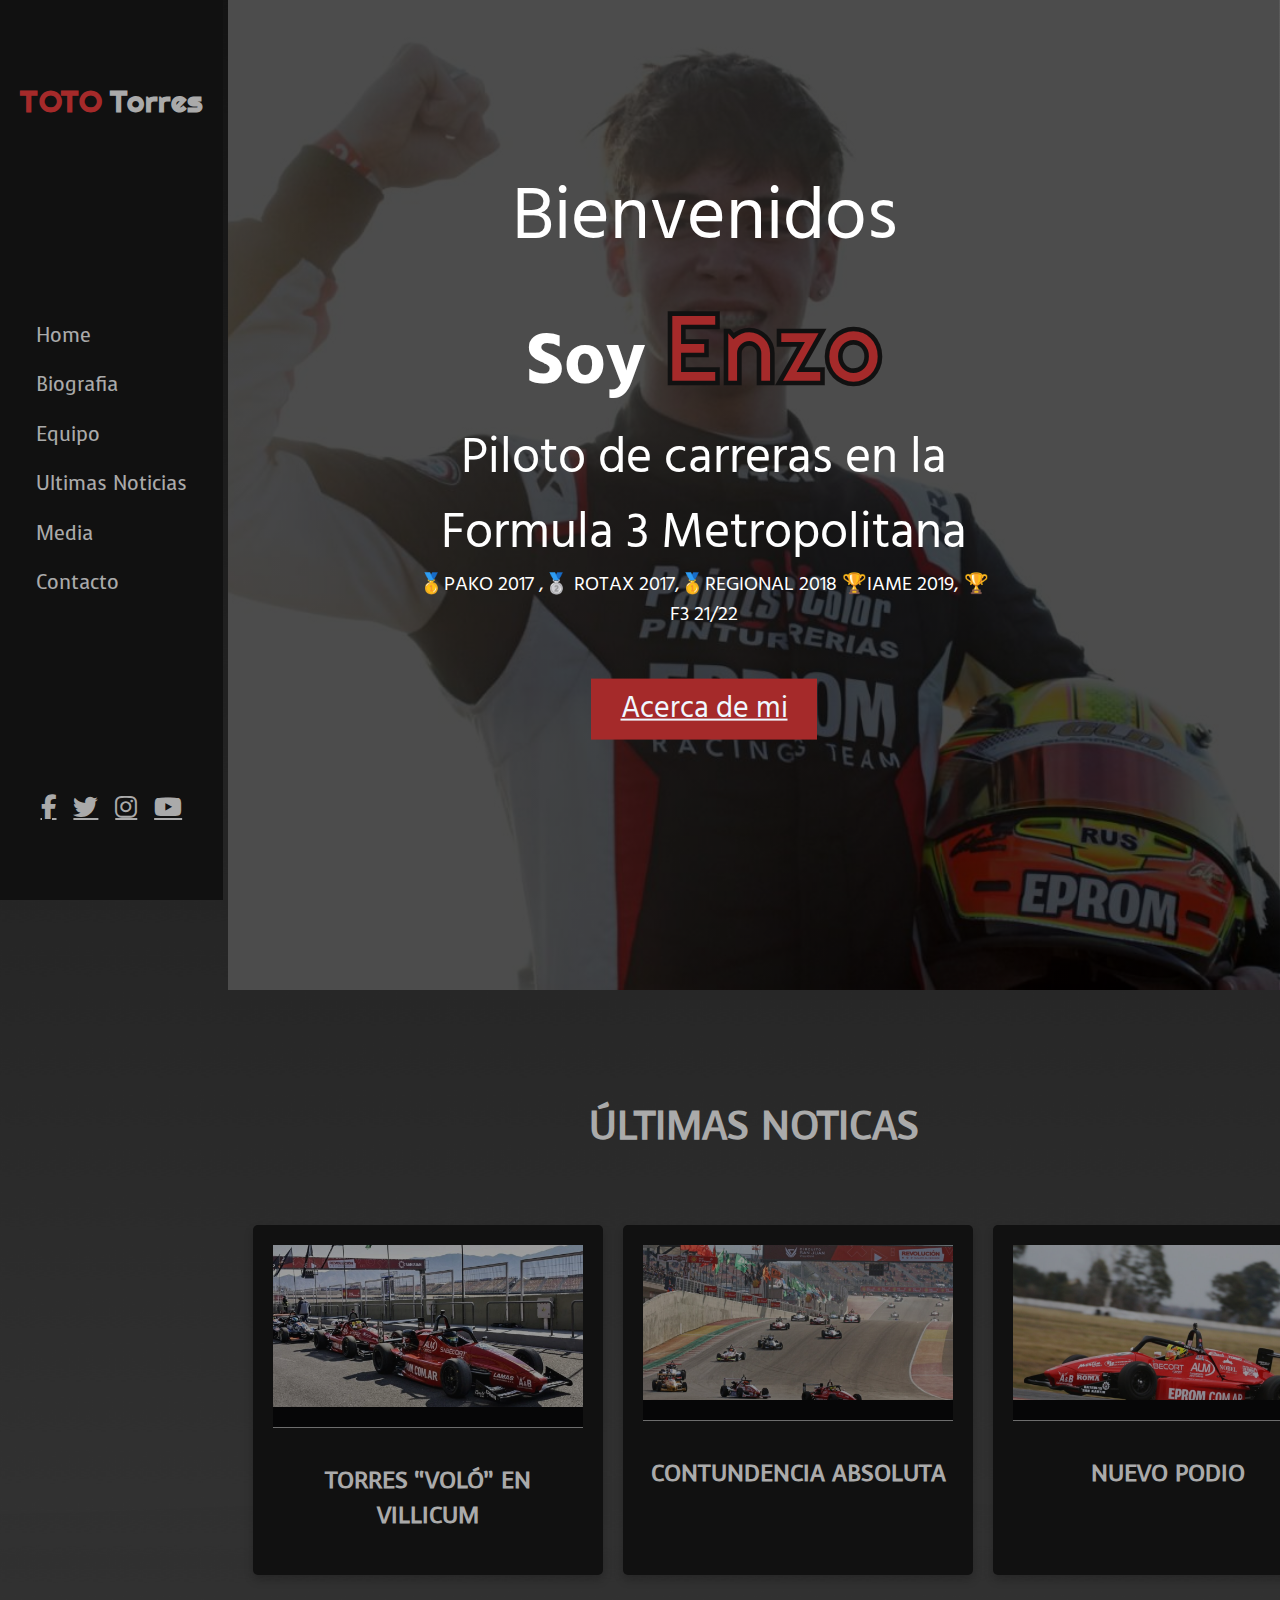
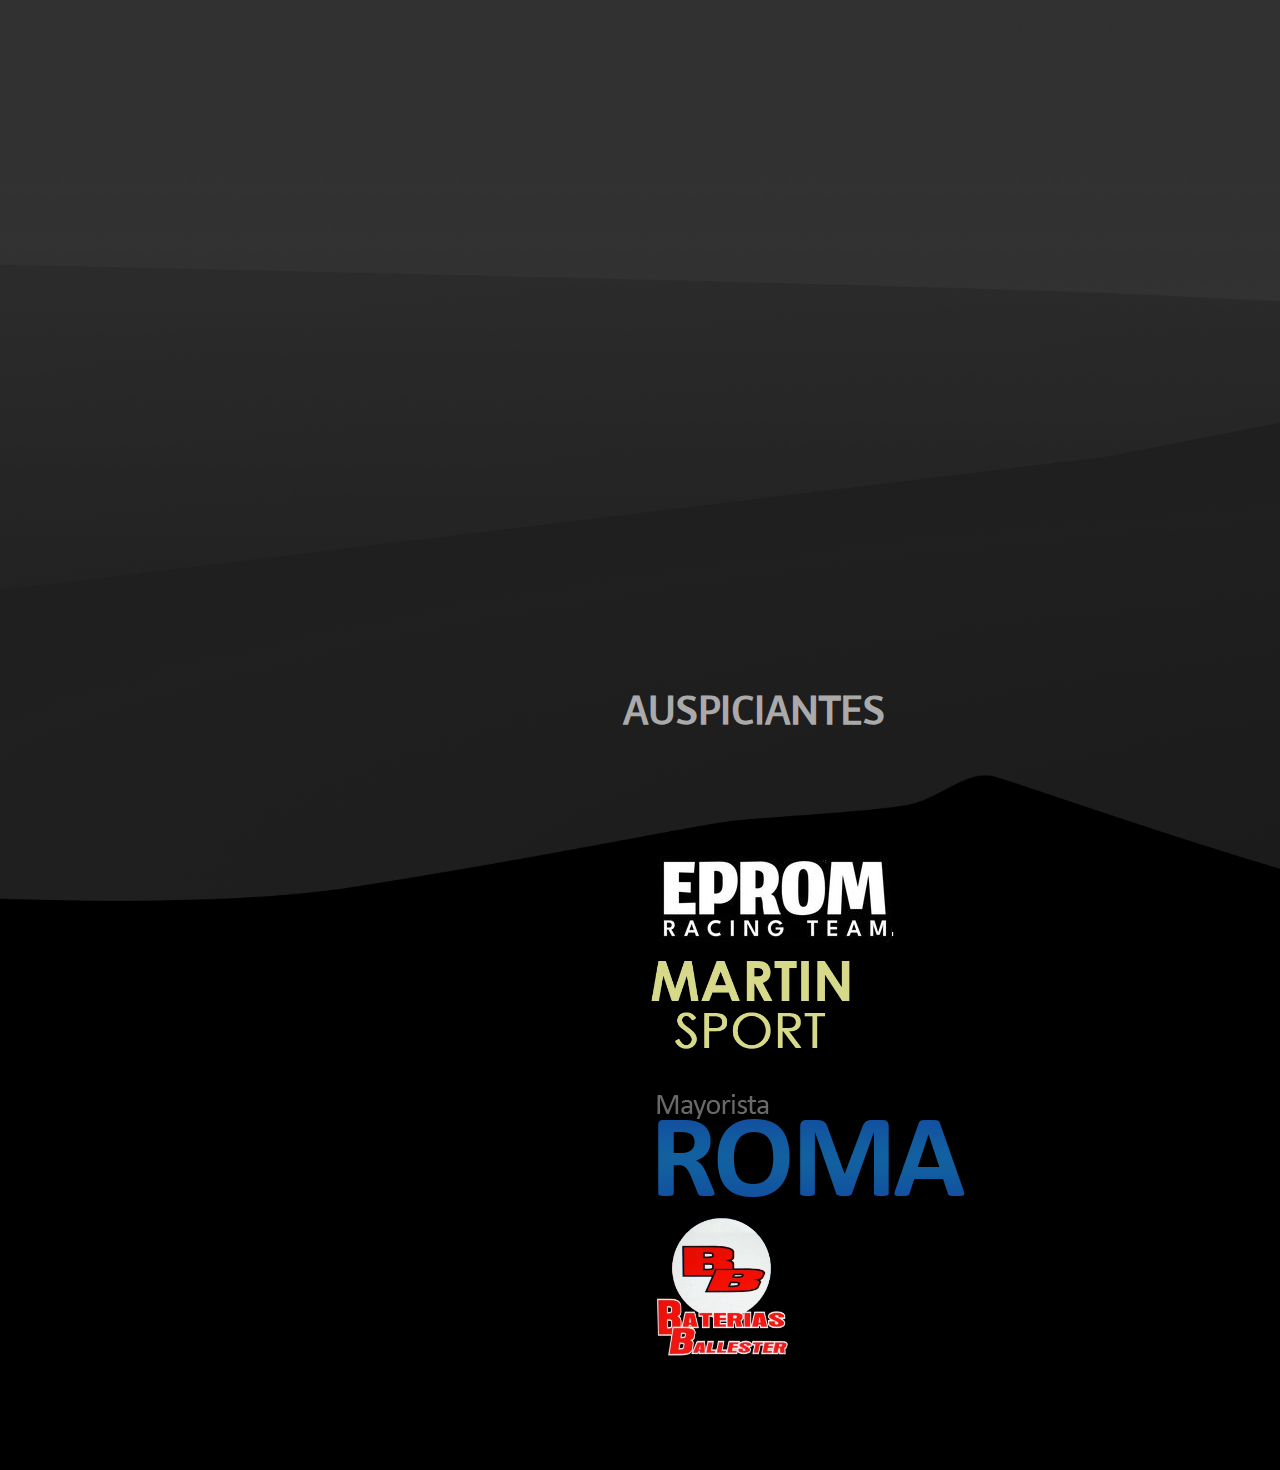
<file: index.html>
<!DOCTYPE html>
<html lang="en">
<head>
    <meta charset="UTF-8">
    <meta http-equiv="X-UA-Compatible" content="IE=edge">
    <meta name="viewport" content="width=device-width, initial-scale=1.0">
    <title>Enzo Tores</title>
    <link href="https://cdn.jsdelivr.net/npm/bootstrap@5.2.0/dist/css/bootstrap.min.css" rel="stylesheet" integrity="sha384-gH2yIJqKdNHPEq0n4Mqa/HGKIhSkIHeL5AyhkYV8i59U5AR6csBvApHHNl/vI1Bx" crossorigin="anonymous">
    <link rel="stylesheet" href="style.css">
    
    <link rel="preconnect" href="https://fonts.googleapis.com">
    <link rel="preconnect" href="https://fonts.gstatic.com" crossorigin>
    <link href="https://fonts.googleapis.com/css2?family=Hind+Madurai:wght@300&family=Righteous&family=Voces&display=swap" rel="stylesheet">
   
    <link rel="stylesheet" href="https://cdnjs.cloudflare.com/ajax/libs/font-awesome/6.1.1/css/all.min.css"> 

    

    
</head>
<body>
    
    <div id="menu-bars" class="fa fa-bars"></div>
    
    <header>
        <a href="index.html" class="logo"> <span>TOTO</span> Torres</a>

        <nav class="navbarx">
            <a href="index.html" >Home</a>
            <a href="Pages/Biografia.html">Biografia</a>
            <a href="Pages/Equipo.html">Equipo</a>
            <a href="Pages/Fromula3.html">Ultimas Noticias</a>
            <a href="Pages/Media.html">Media</a>
            <a href="Pages/Contacto.html">Contacto</a>
        </nav>

        <div class="follow">
            <a href= "https://www.facebook.com/profile.php?id=100010401676459"  target="_blank" class="fab fa-facebook-f facebook"></a>
            <a href="#" class="fab fa-twitter twitter"></a>
            <a href="https://www.instagram.com/_enzo_torres_/?hl=es" target="_blank" class="fab fa-instagram instagram"></a>
            <a href="https://www.youtube.com/watch?v=Rd0xvvZOiFw" target="_blank" class="fab fa-youtube youtube"></a>
        </div>

    </header>

    <section class="home" id="home">
        <div class="content">
            <span class="hola"> Bienvenidos </span>
            <h3 class="mellamo">Soy <span class="enzo"> Enzo </span></h3>
            <p class="info">Piloto de carreras en la Formula 3 Metropolitana</p>
            <p class="text">🥇PAKO 2017 ,🥈 ROTAX 2017,🥇REGIONAL 2018 🏆IAME 2019, 🏆F3 21/22</p>
            <a href="Pages/Biografia.html" class="btn">Acerca de mi</a>
        </div>

        <!--<div class="image">
           <img src="media/Picture1 sin fondo.png" alt="">
            
        </div>-->
    </section>


    <!--Seccion Informacion General-->
    <section>
        <div class="contenedor">
            <h1 class="ultimasNoticias">ÚLTIMAS NOTICAS</h1>

            <div class="box-contenedor">

                <div class="box">
                    <div class="card">
                        <a href="Pages/Fromula3.html" class="card-a">
                            <img src="Pages/media/Equipo/equipo1.jpg" alt="">
                        </a>
                        
                    </div>
                    <div class="card-contenido">
                        <h3>TORRES “VOLÓ” EN VILLICUM</h3>
                    </div>

                </div>

                <div class="box">
                    <div class="card">
                        <a href="Pages/Fromula3.html" class="card-a">
                            <img src="Pages/media/Formula3/formula3_2.jpeg" alt="">
                        </a>
                        
                    </div>
                    <div class="card-contenido">
                        <h3>CONTUNDENCIA ABSOLUTA</h3>
                    </div>

                </div>

                <div class="box">
                    <div class="card">
                        <a href="Pages/Fromula3.html" class="card-a">
                            <img src="Pages/media/Formula3/formula3_3.jpeg" alt="">
                        </a>
                        
                    </div>
                    <div class="card-contenido">
                        <h3>NUEVO PODIO</h3>
                    </div>

                </div>


            </div>

            
         


        </div>
    </section>

    <div class="row">
        <div class="col-12">
          <div class="container video-eprom">
            <div class="bg-gray p-5 centrar">
              
            </div>
          </div>
          
        </div>
      </div>
 

    
   
    <div class="row">
        <div class="col-12">
          <div class="container video-eprom">
            <div class="bg-gray p-5 centrar">
                <iframe width="900" height="500" src="https://www.youtube.com/embed/p1rf7ViAe4w" title="YouTube video player" frameborder="0" allow="accelerometer; autoplay; clipboard-write; encrypted-media; gyroscope; picture-in-picture" allowfullscreen></iframe>
            </div>
          </div>
          
        </div>
      </div>
      
      

    <div class="contenedor2">
        <h1 class="auspiciantes">AUSPICIANTES</h1>

           </div>

    <section>

        <div class="container-fluid">
            <div id="carouselExampleSlidesOnly" class="carousel slide" data-bs-ride="carousel" data-bs-interval="3500" data-bs-pause="hover" >
            
                <div class="carousel-inner">
                  <div class="carousel-item active">
                    <img src="media/SPONSORS/eprom1.png" class="d-block w-100"  alt="...">
                  </div>
                  <div class="carousel-item">
                    <img src="media/SPONSORS/martinsport1.png" class="d-block w-100" width="200px" alt="...">
                  </div>
                  <div class="carousel-item">
                    <img src="media/SPONSORS/roma.png" class="d-block w-100"  widt="200px" alt="..." >
                  </div>
                  <div class="carousel-item">
                    <img src="media/SPONSORS/bateriasballester.webp" class="d-block"   width="70%  alt="..." >
                  </div>
                </div>
              </div>
        </div>
        
    </section>



 <script src="https://cdn.jsdelivr.net/npm/bootstrap@5.2.0/dist/js/bootstrap.bundle.min.js" integrity="sha384-A3rJD856KowSb7dwlZdYEkO39Gagi7vIsF0jrRAoQmDKKtQBHUuLZ9AsSv4jD4Xa" crossorigin="anonymous"></script>
 <script src="script.js"></script>
 

</body>
</html>

<!--prueba para Git-->
</file>
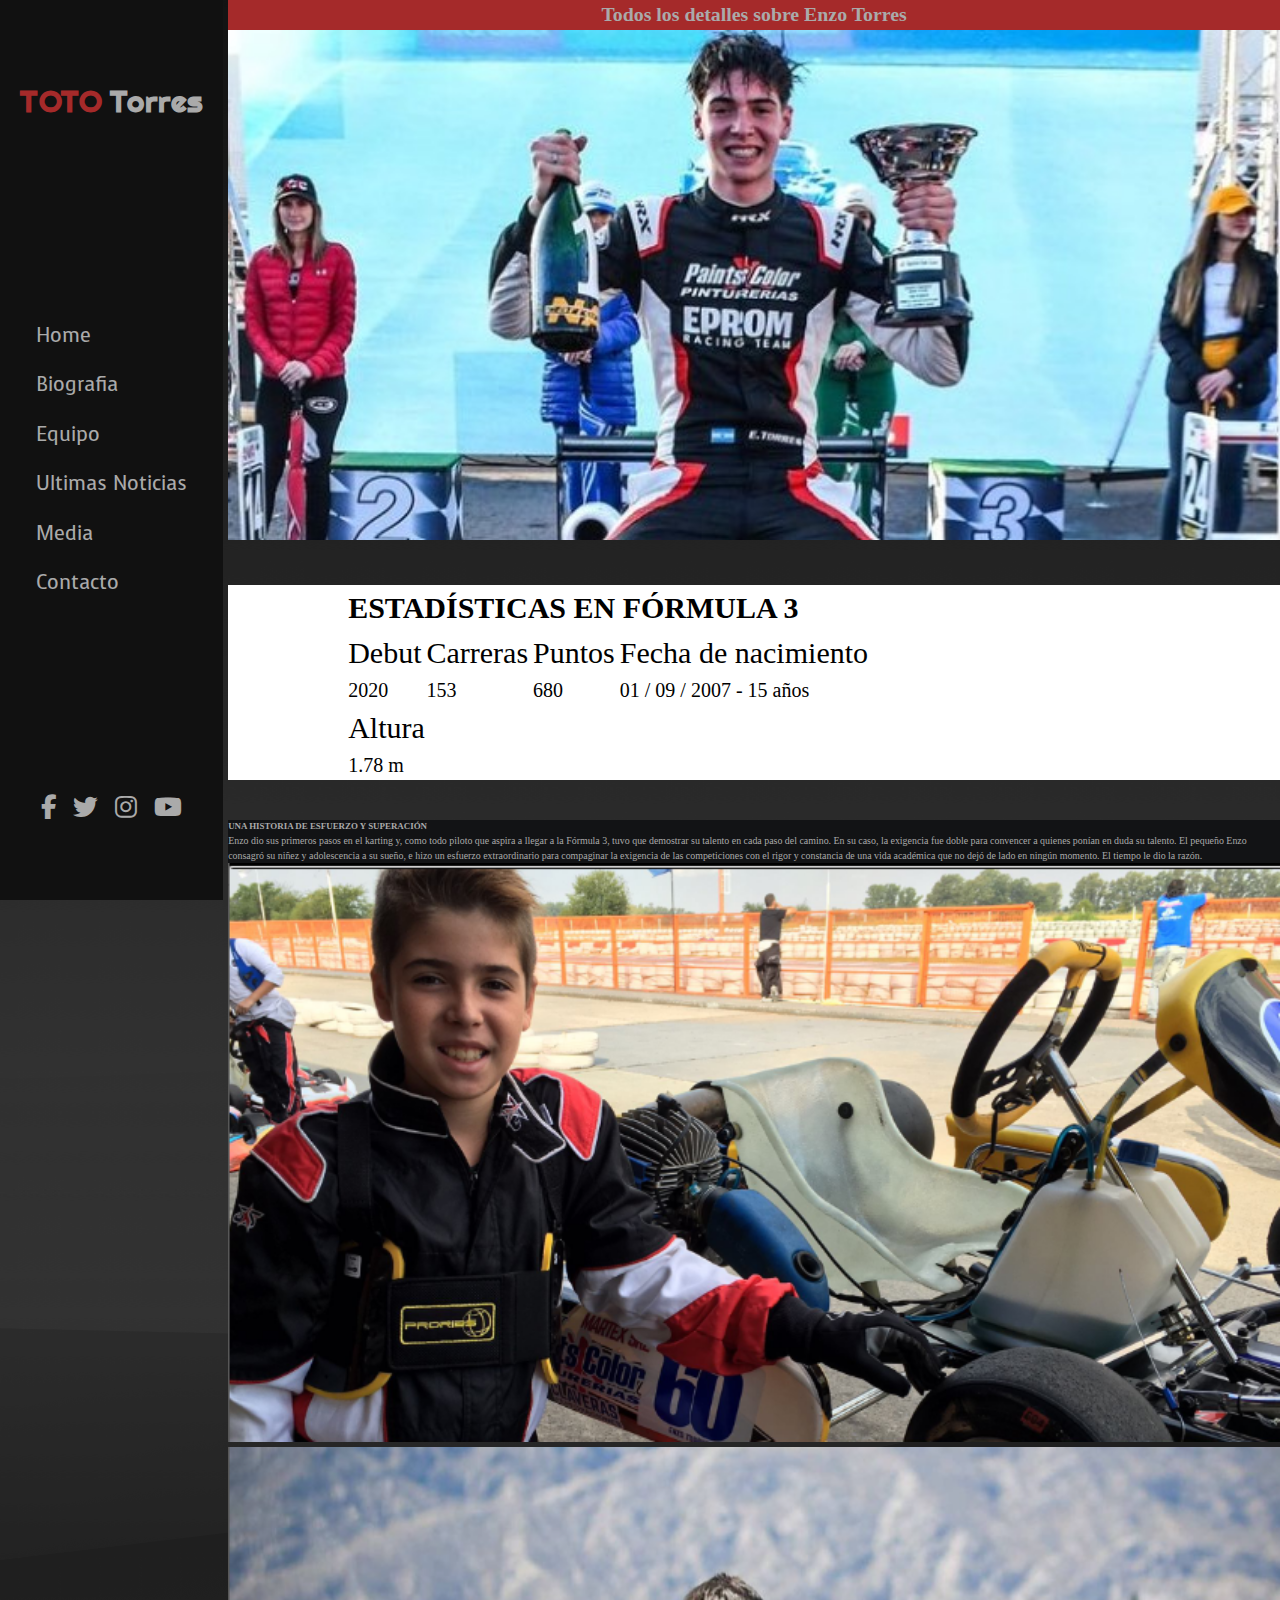
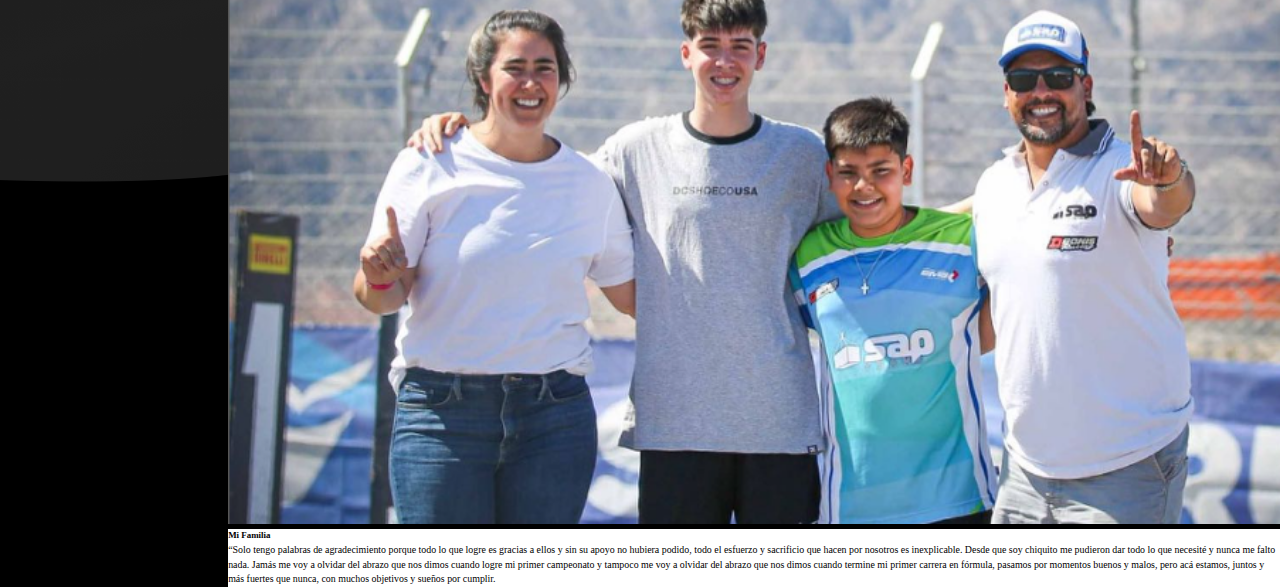
<file: Pages/Biografia.html>
<!DOCTYPE html>
<html lang="en">
<head>
    <meta charset="UTF-8">
    <meta http-equiv="X-UA-Compatible" content="IE=edge">
    <meta name="viewport" content="width=device-width, initial-scale=1.0">
    <title>Biografia</title>
    <link href="https://cdn.jsdelivr.net/npm/bootstrap@5.2.0/dist/css/bootstrap.min.css" rel="stylesheet" integrity="sha384-gH2yIJqKdNHPEq0n4Mqa/HGKIhSkIHeL5AyhkYV8i59U5AR6csBvApHHNl/vI1Bx" crossorigin="anonymous">
    <link rel="stylesheet" href="./style2.css">
    
    <link rel="preconnect" href="https://fonts.googleapis.com">
    <link rel="preconnect" href="https://fonts.gstatic.com" crossorigin>
    <link href="https://fonts.googleapis.com/css2?family=Hind+Madurai:wght@300&family=Righteous&family=Voces&display=swap" rel="stylesheet">

    <link rel="stylesheet" href="https://cdnjs.cloudflare.com/ajax/libs/font-awesome/6.1.1/css/all.min.css"> 
    <!--ver manera de cambiar los iconos de las redes sociales-->
</head>
<body>
    <div id="menu-bars" class="fa fa-bars"></div>
    
    <header>
        <a href="../index.html" class="logo"> <span>TOTO</span> Torres</a>

        <nav class="navbarx">
            <a href="../index.html">Home</a>
            <a href="Biografia.html">Biografia</a>
            <a href="Equipo.html">Equipo</a>
            <a href="Fromula3.html">Ultimas Noticias</a>
            <a href="Media.html">Media</a>
            <a href="Contacto.html">Contacto</a>
        </nav>

        <div class="follow">
            <a href= "https://www.facebook.com/profile.php?id=100010401676459"  target="_blank" class="fab fa-facebook-f facebook"></a>
            <a href="#" class="fab fa-twitter twitter"></a>
            <a href="https://www.instagram.com/_enzo_torres_/?hl=es" target="_blank" class="fab fa-instagram instagram"></a>
            <a href="https://www.youtube.com/watch?v=Rd0xvvZOiFw" target="_blank" class="fab fa-youtube youtube"></a>
        </div>

    </header>

   

    <div class="container galeriaFotos mb-5">
        <h1 class="h1-galeria">Todos los detalles sobre Enzo Torres</h1> 
    </div>



    <div class="container mb-5 mt-5">
        <div class="row">
  
          <div class="col-md-6 pr-0 foto_bio" ><img clas="img-fluid" src="./media/FotosBio/Trofeo3.jpg" width="100%" alt=""></div>
          <div class="col-md-6 pl-0">
            <div class="bg-white h-100 p-4 black">
                <div class="bio-item">
                    <div class="detalles-contenedor">
    
                        
    
                        <div class="bio-stats--content">
                            <h2 class="bio-stats--subtitle">ESTADÍSTICAS EN FÓRMULA 3</h2>
                            <div class="bio-stats--data"><span>Debut</span>2020
                            </div>
                            <div class="bio-stats--data"><span>Carreras</span>153
                            </div>
                            <div class="bio-stats--data"><span>Puntos</span>680
                            </div>
                            <div class="bio-stats--data is-full">
                                <span>Fecha de nacimiento</span>01 / 09 / 2007 - 15 años
                            </div>
                            <br>
                            <div class="bio-stats--data"><span>Altura</span>1.78 m
                            </div>
                        </div>
    
                    </div>
                </div>
            </div>

            
  
            
            
          </div>
          <div class="col-md-6">
            <div class="bg-dark-gray2 h-100 p-5">
              <h3 class="mb-4 fs-2 fw-bold ">UNA HISTORIA DE ESFUERZO Y SUPERACIÓN</h3>
              <p class="fs-3">
                Enzo dio sus primeros pasos en el karting y, como todo piloto que aspira a llegar a la Fórmula 3, tuvo que demostrar su talento en cada paso del camino. En su caso, la exigencia fue doble para convencer a quienes ponían en duda su talento. El pequeño Enzo consagró su niñez y adolescencia a su sueño, e hizo un esfuerzo extraordinario para compaginar la exigencia de las competiciones con el rigor y constancia de una vida académica que no dejó de lado en ningún momento. El tiempo le dio la razón.</p>
              
            </div>
          </div>
          <div class="col-md-6"><img clas="img-fluid pl-0" src="./media/FotosBio/karting.png" width="100%" alt=""></div>
          
  
  
  
          <div class="col-md-6 pr-0"><img clas="img-fluid" src="./media/FotosBio/familia2.png" width="100%" height="" alt=""></div>
          <div class="col-md-6 pl-0">
            <div class="bg-white h-100 p-5">
              <h3 class="mb-4 fs-2 fw-bold black">Mi Familia</h3>
              <p class="fs-3 black">“Solo tengo palabras de agradecimiento porque todo lo que logre es gracias a ellos y sin su apoyo no hubiera podido, todo el esfuerzo y sacrificio que hacen por nosotros es inexplicable. Desde que soy chiquito me pudieron dar todo lo que necesité y nunca me falto nada. Jamás me voy a olvidar del abrazo que nos dimos cuando logre mi primer campeonato y tampoco me voy a olvidar del abrazo que nos dimos cuando termine mi primer carrera en fórmula, pasamos por momentos buenos y malos, pero acá estamos, juntos y más fuertes que nunca, con muchos objetivos y sueños por cumplir. </p>
              
            </div>
  
            
            
          </div>
  
  
        </div>
      </div>





    <script src="https://cdn.jsdelivr.net/npm/bootstrap@5.2.0/dist/js/bootstrap.bundle.min.js" integrity="sha384-A3rJD856KowSb7dwlZdYEkO39Gagi7vIsF0jrRAoQmDKKtQBHUuLZ9AsSv4jD4Xa" crossorigin="anonymous"></script>
    <script src="/script.js"></script>
</body>
</html>
</file>
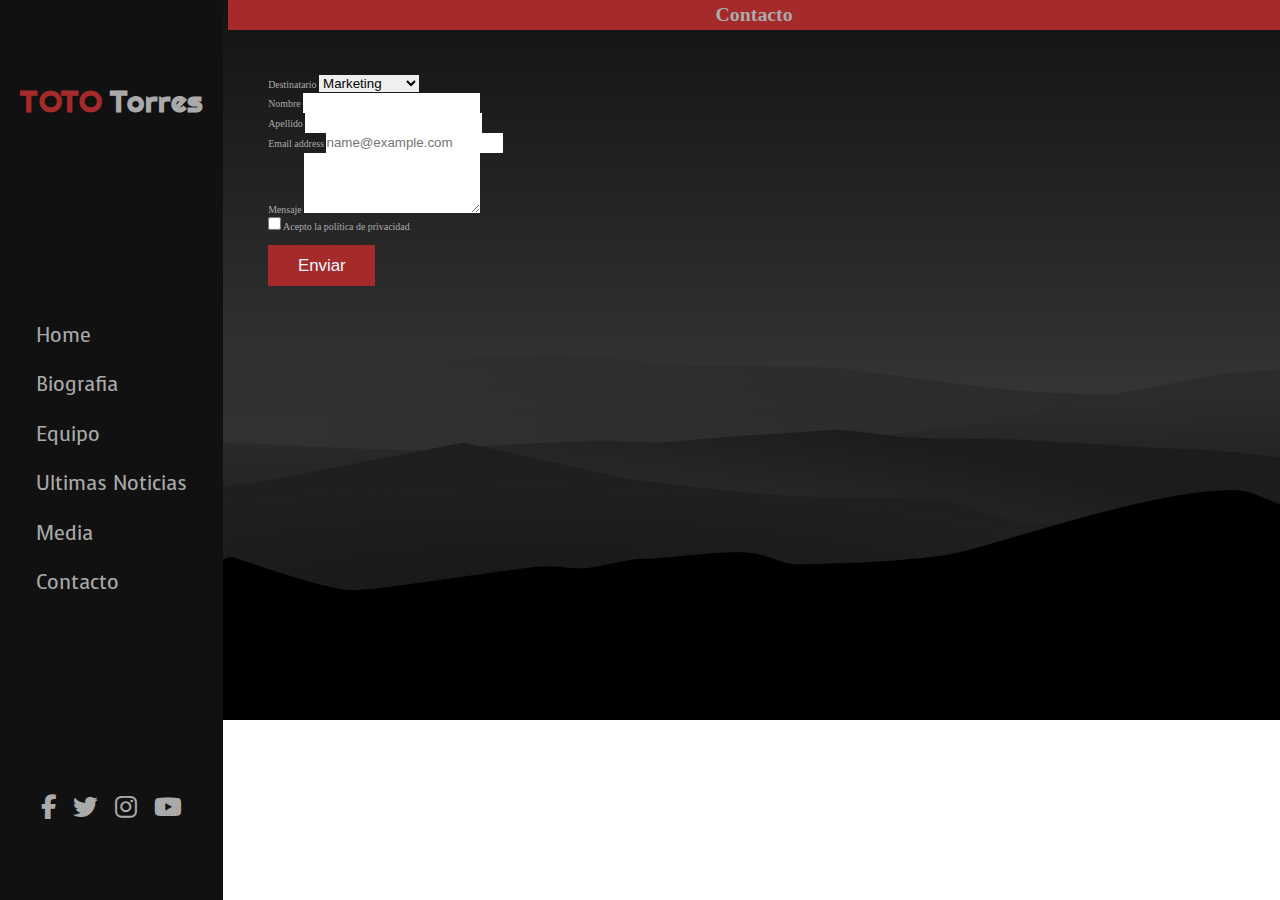
<file: Pages/Contacto.html>
<!DOCTYPE html>
<html lang="en">
<head>
    <meta charset="UTF-8">
    <meta http-equiv="X-UA-Compatible" content="IE=edge">
    <meta name="viewport" content="width=device-width, initial-scale=1.0">
    <title>Contacto</title>
    <link href="https://cdn.jsdelivr.net/npm/bootstrap@5.2.0/dist/css/bootstrap.min.css" rel="stylesheet" integrity="sha384-gH2yIJqKdNHPEq0n4Mqa/HGKIhSkIHeL5AyhkYV8i59U5AR6csBvApHHNl/vI1Bx" crossorigin="anonymous">
    <link rel="stylesheet" href="./style2.css">
    
    <link rel="preconnect" href="https://fonts.googleapis.com">
    <link rel="preconnect" href="https://fonts.gstatic.com" crossorigin>
    <link href="https://fonts.googleapis.com/css2?family=Hind+Madurai:wght@300&family=Righteous&family=Voces&display=swap" rel="stylesheet">

    <link rel="stylesheet" href="https://cdnjs.cloudflare.com/ajax/libs/font-awesome/6.1.1/css/all.min.css"> 
    <!--ver manera de cambiar los iconos de las redes sociales-->
</head>
<body>
    <div id="menu-bars" class="fa fa-bars"></div>
    
    <header>
        <a href="../index.html" class="logo"> <span>TOTO</span> Torres</a>

        <nav class="navbarx">
            <a href="../index.html">Home</a>
            <a href="Biografia.html">Biografia</a>
            <a href="Equipo.html">Equipo</a>
            <a href="Fromula3.html">Ultimas Noticias</a>
            <a href="Media.html">Media</a>
            <a href="Contacto.html">Contacto</a>
        </nav>

        <div class="follow">
            <a href= "https://www.facebook.com/profile.php?id=100010401676459"  target="_blank" class="fab fa-facebook-f facebook"></a>
            <a href="#" class="fab fa-twitter twitter"></a>
            <a href="https://www.instagram.com/_enzo_torres_/?hl=es" target="_blank" class="fab fa-instagram instagram"></a>
            <a href="https://www.youtube.com/watch?v=Rd0xvvZOiFw" target="_blank" class="fab fa-youtube youtube"></a>
        </div>

        

    </header>

    <div class="container galeriaFotos">
        <h1 class="h1-galeria">Contacto</h1> 
      </div>

    <div class="content">
        <section  class="contenedor-contacto">
       
            <div class="contact--content">
                
                <!--<h1 class="contact--title">Contacto</h1>
                <div class="contact--text"></div>-->
    
                
        
    
                <div class="form-group fake-select is-light">
                <label> Destinatario </label>
                <select id="contact_receiver"  class=" form-control"><option>Marketing</option><option>Tienda</option><option>Club de Fans</option></select>
            
            
            
        
                <div class="mb-3">
            
                <label for="exampleFormControlInput1" class="form-label">Nombre</label>
                <input type="email" class="form-control" id="exampleFormControlInput1" >
                </div>
    
                <div class="mb-3">
            
                <label for="exampleFormControlInput1" class="form-label">Apellido</label>
                 <input type="email" class="form-control" id="exampleFormControlInput1" >
             </div>
    
             <div class="mb-3">
    
             <label for="exampleFormControlInput1" class="form-label">Email address</label>
             <input type="email" class="form-control" id="exampleFormControlInput1" placeholder="name@example.com">
             </div>
                <div class="mb-3">
                <label for="exampleFormControlTextarea1" class="form-label">Mensaje</label>
                <textarea class="form-control" id="exampleFormControlTextarea1" rows="3"></textarea>
                </div>
    
             <div class="form-check">
             <input class="form-check-input" type="checkbox" value="" id="flexCheckDefault">
             <label class="form-check-label" for="flexCheckDefault">
              Acepto la política de privacidad
             </label>
              </div>
    
        
                <button class="form-submit btn" type="submit" name="">
             <span class="btn-bg"></span>
             <span class="btn-text">Enviar</span>
             </button>
    
            </div>
    
           
    
        </section>
    </div>
    

</form>



    




    <script src="https://cdn.jsdelivr.net/npm/bootstrap@5.2.0/dist/js/bootstrap.bundle.min.js" integrity="sha384-A3rJD856KowSb7dwlZdYEkO39Gagi7vIsF0jrRAoQmDKKtQBHUuLZ9AsSv4jD4Xa" crossorigin="anonymous"></script>
    <script src="/script.js"></script>
</body>
</html>
</file>
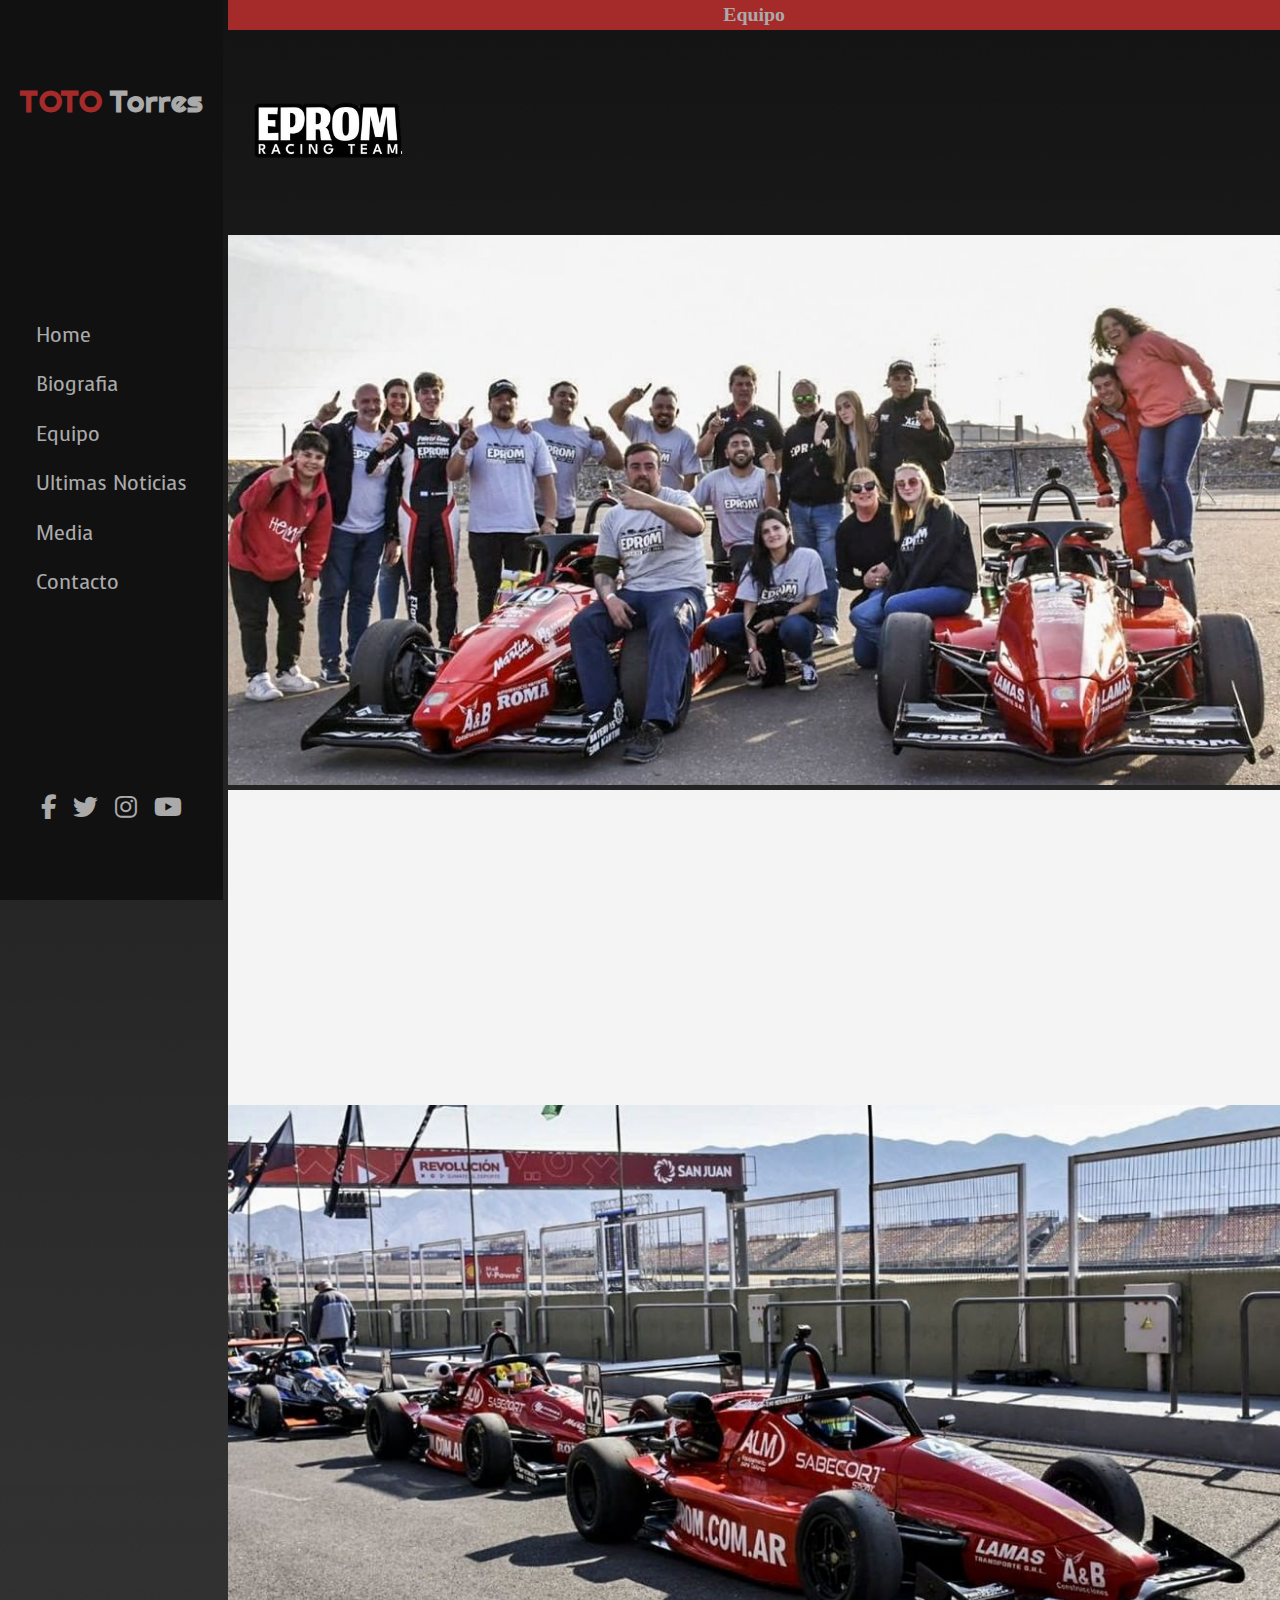
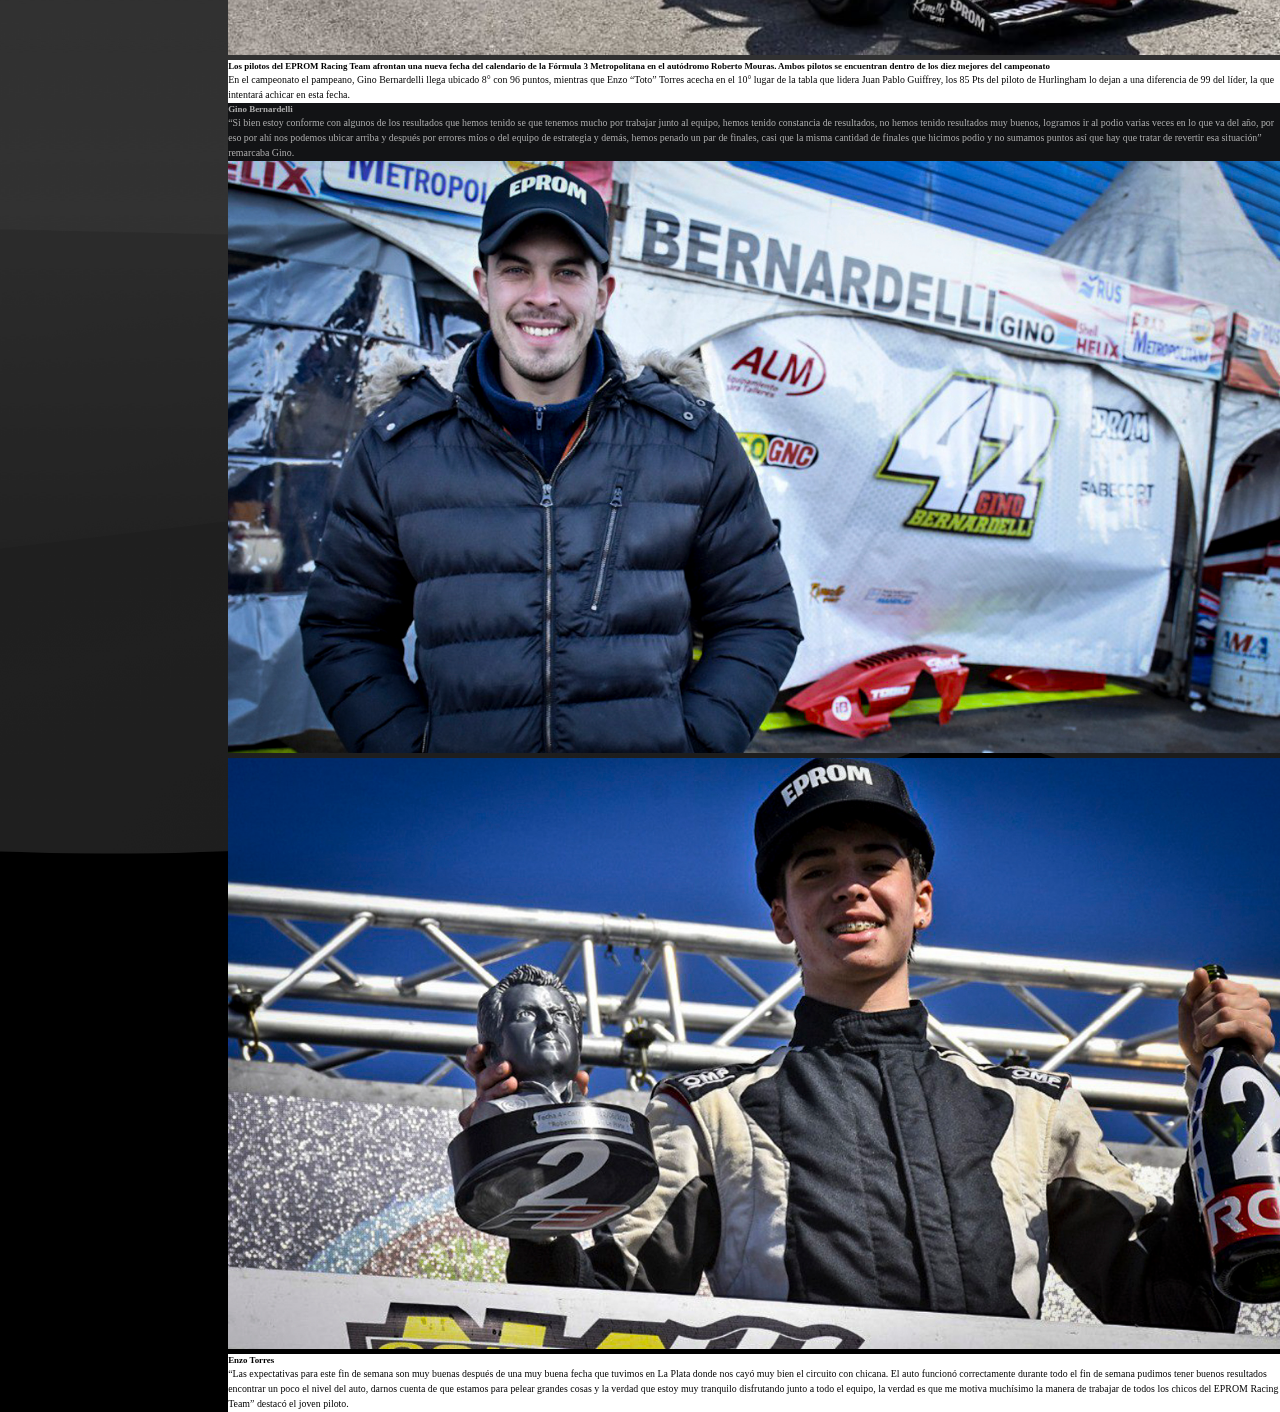
<file: Pages/Equipo.html>
<!DOCTYPE html>
<html lang="en">
<head>
    <meta charset="UTF-8">
    <meta http-equiv="X-UA-Compatible" content="IE=edge">
    <meta name="viewport" content="width=device-width, initial-scale=1.0">
    <title>Equipo</title>
    <link href="https://cdn.jsdelivr.net/npm/bootstrap@5.2.0/dist/css/bootstrap.min.css" rel="stylesheet" integrity="sha384-gH2yIJqKdNHPEq0n4Mqa/HGKIhSkIHeL5AyhkYV8i59U5AR6csBvApHHNl/vI1Bx" crossorigin="anonymous">
    <link rel="stylesheet" href="./style2.css">
    
    <link rel="preconnect" href="https://fonts.googleapis.com">
    <link rel="preconnect" href="https://fonts.gstatic.com" crossorigin>
    <link href="https://fonts.googleapis.com/css2?family=Hind+Madurai:wght@300&family=Righteous&family=Voces&display=swap" rel="stylesheet">

    <link rel="stylesheet" href="https://cdnjs.cloudflare.com/ajax/libs/font-awesome/6.1.1/css/all.min.css"> 
    <!--ver manera de cambiar los iconos de las redes sociales-->
</head>
<body>
    <div id="menu-bars" class="fa fa-bars"></div>
    
    <header>
        <a href="../index.html" class="logo"> <span>TOTO</span> Torres</a>

        <nav class="navbarx">
            <a href="../index.html">Home</a>
            <a href="Biografia.html">Biografia</a>
            <a href="Equipo.html">Equipo</a>
            <a href="Fromula3.html">Ultimas Noticias</a>
            <a href="Media.html">Media</a>
            <a href="Contacto.html">Contacto</a>
        </nav>

        <div class="follow">
            <a href= "https://www.facebook.com/profile.php?id=100010401676459"  target="_blank" class="fab fa-facebook-f facebook"></a>
            <a href="#" class="fab fa-twitter twitter"></a>
            <a href="https://www.instagram.com/_enzo_torres_/?hl=es" target="_blank" class="fab fa-instagram instagram"></a>
            <a href="https://www.youtube.com/watch?v=Rd0xvvZOiFw" target="_blank" class="fab fa-youtube youtube"></a>
        </div>

    </header>


    
    <div class="container galeriaFotos">
      <h1 class="h1-galeria">Equipo</h1> 
    </div>

    <div class="container text-center">
      <a href="https://www.instagram.com/epromracing/?hl=es" target="_blank" img="">
        <img src="./media/Equipo/eprom1.png" class="img-fluid" alt="" width="200px">
      </a>
      
    </div>

    <div class="container  mb-5">
      <div class="row">
        <div class="col-15">
          <img class="img-fluid mx-auto d-block" src="./media/Equipo/equipo.jpg" alt="">
        </div>
      </div>
    </div>

    

    <div class="row">
      <div class="col-12">
        <div class="container video-eprom">
          <div class="bg-gray p-5 centrar">
            <iframe src="https://www.facebook.com/plugins/video.php?height=314&href=https%3A%2F%2Fwww.facebook.com%2FPortalPerezCom%2Fvideos%2F1683630338685289%2F&show_text=false&width=560&t=0" width="560" height="314" style="border:none;overflow:hidden" scrolling="no" frameborder="0" allowfullscreen="true" allow="autoplay; clipboard-write; encrypted-media; picture-in-picture; web-share" allowFullScreen="true"></iframe>
            <iframe width="560" height="315" src="https://www.youtube.com/embed/V3Fp2EcMJh8" title="YouTube video player" frameborder="0" allow="accelerometer; autoplay; clipboard-write; encrypted-media; gyroscope; picture-in-picture" allowfullscreen></iframe>
          </div>
        </div>
        
      </div>
    </div>

    
    

    <div class="container mb-5 mt-5">
      <div class="row">

        <div class="col-md-6 pr-0"><img clas="img-fluid" src="./media/Equipo/equipo1.jpg" width="100%" alt=""></div>
        <div class="col-md-6 pl-0">
          <div class="bg-white h-100 p-5 black">
            <h3 class="mb-4 fs-2 fw-bold black">Los pilotos del EPROM Racing Team afrontan una nueva fecha del calendario de la Fórmula 3 Metropolitana en el autódromo Roberto Mouras. Ambos pilotos se encuentran dentro de los diez mejores del campeonato</h3>
            <p class="fs-3">
              
              En el campeonato el pampeano, Gino Bernardelli llega ubicado 8° con 96 puntos, mientras que Enzo “Toto” Torres acecha en el 10° lugar de la tabla que lidera Juan Pablo Guiffrey, los 85 Pts del piloto de Hurlingham lo dejan a una diferencia de 99 del líder, la que intentará achicar en esta fecha.
              
              </p>
          </div>

          
          
        </div>
        <div class="col-md-6">
          <div class="bg-dark-gray2 h-100 p-5">
            <h3 class="mb-4 fs-2 fw-bold">Gino Bernardelli</h3>
            <p class="fs-3">“Si bien estoy conforme con algunos de los resultados que hemos tenido se que tenemos mucho por trabajar junto al equipo, hemos tenido constancia de resultados, no hemos tenido resultados muy buenos, logramos ir al podio varias veces en lo que va del año, por eso por ahí nos podemos ubicar arriba y después por errores míos o del equipo de estrategia y demás, hemos penado un par de finales, casi que la misma cantidad de finales que hicimos podio y no sumamos puntos así que hay que tratar de revertir esa situación” remarcaba Gino.</p>
            
          </div>
        </div>
        <div class="col-md-6"><img clas="img-fluid pl-0" src="./media/Equipo/equipo0.jpg" width="100%" alt=""></div>
        



        <div class="col-md-6 pr-0"><img clas="img-fluid" src="./media/Equipo/equipo2.jpg" width="100%" alt=""></div>
        <div class="col-md-6 pl-0">
          <div class="bg-white h-100 p-5">
            <h3 class="mb-4 fs-2 fw-bold black">Enzo Torres</h3>
            <p class="fs-3 black">“Las expectativas para este fin de semana son muy buenas después de una muy buena fecha que tuvimos en La Plata donde nos cayó muy bien el circuito con chicana. El auto funcionó correctamente durante todo el fin de semana pudimos tener buenos resultados encontrar un poco el nivel del auto, darnos cuenta de que estamos para pelear grandes cosas y la verdad que estoy muy tranquilo disfrutando junto a todo el equipo, la verdad es que me motiva muchísimo la manera de trabajar de todos los chicos del EPROM Racing Team” destacó el joven piloto.</p>
            
          </div>

          
          
        </div>


      </div>
    </div>
   
    



    <script src="https://cdn.jsdelivr.net/npm/bootstrap@5.2.0/dist/js/bootstrap.bundle.min.js" integrity="sha384-A3rJD856KowSb7dwlZdYEkO39Gagi7vIsF0jrRAoQmDKKtQBHUuLZ9AsSv4jD4Xa" crossorigin="anonymous"></script>
    <script src="/script.js"></script>
</body>
</html>
</file>
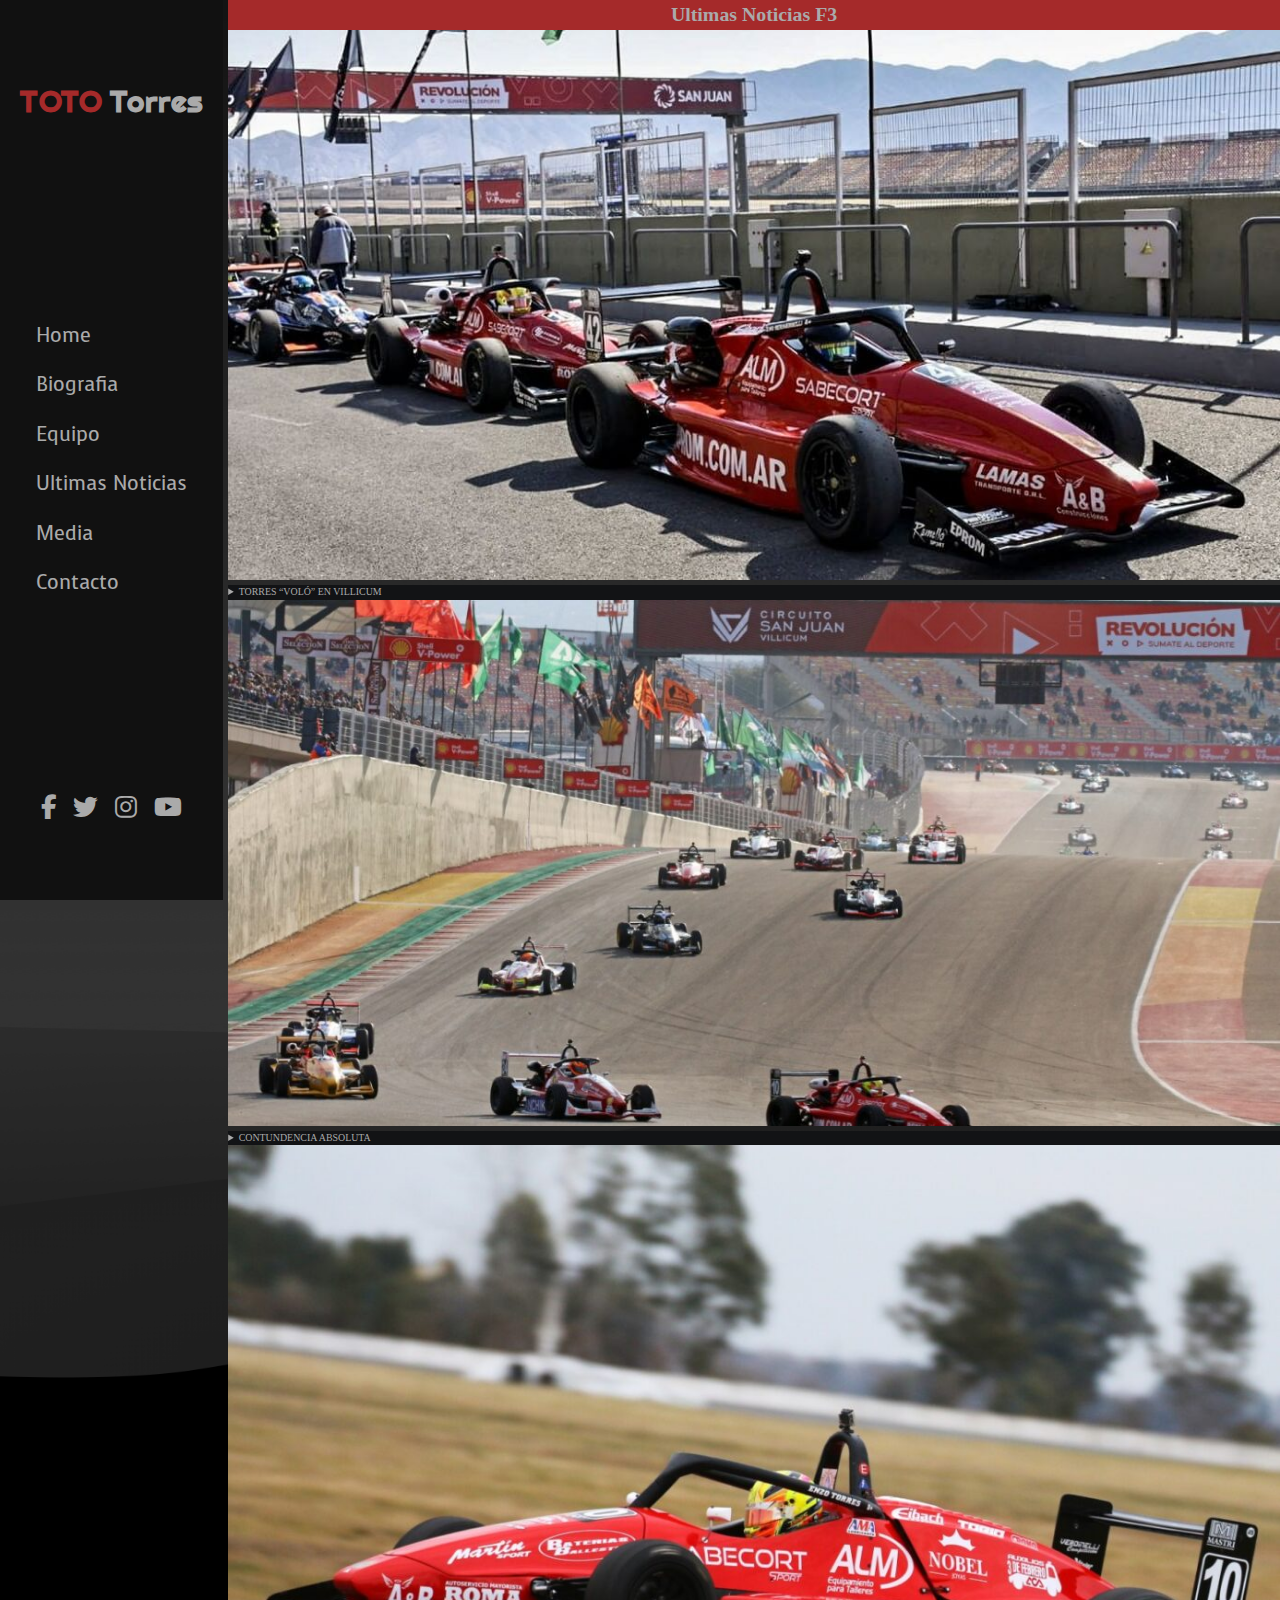
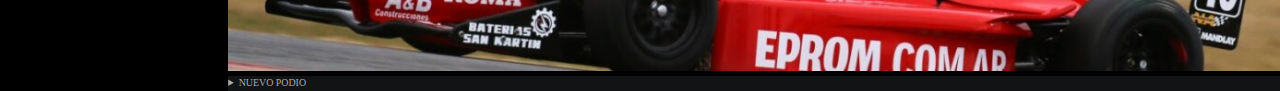
<file: Pages/Fromula3.html>
<!DOCTYPE html>
<html lang="en">
<head>
    <meta charset="UTF-8">
    <meta http-equiv="X-UA-Compatible" content="IE=edge">
    <meta name="viewport" content="width=device-width, initial-scale=1.0">
    <title>Formula3</title>
    <link href="https://cdn.jsdelivr.net/npm/bootstrap@5.2.0/dist/css/bootstrap.min.css" rel="stylesheet" integrity="sha384-gH2yIJqKdNHPEq0n4Mqa/HGKIhSkIHeL5AyhkYV8i59U5AR6csBvApHHNl/vI1Bx" crossorigin="anonymous">
    <link rel="stylesheet" href="./style2.css">
    
    <link rel="preconnect" href="https://fonts.googleapis.com">
    <link rel="preconnect" href="https://fonts.gstatic.com" crossorigin>
    <link href="https://fonts.googleapis.com/css2?family=Hind+Madurai:wght@300&family=Righteous&family=Voces&display=swap" rel="stylesheet">

    <link rel="stylesheet" href="https://cdnjs.cloudflare.com/ajax/libs/font-awesome/6.1.1/css/all.min.css"> 
    
    <!--ver manera de cambiar los iconos de las redes sociales-->
</head>
<body>
    <div id="menu-bars" class="fa fa-bars"></div>
    
    <header>
        <a href="../index.html" class="logo"> <span>TOTO</span> Torres</a>

        <nav class="navbarx">
            <a href="../index.html">Home</a>
            <a href="Biografia.html">Biografia</a>
            <a href="Equipo.html">Equipo</a>
            <a href="Fromula3.html">Ultimas Noticias</a>
            <a href="Media.html">Media</a>
            <a href="Contacto.html">Contacto</a>
        </nav>

        <div class="follow">
            <a href= "https://www.facebook.com/profile.php?id=100010401676459"  target="_blank" class="fab fa-facebook-f facebook"></a>
            <a href="#" class="fab fa-twitter twitter"></a>
            <a href="https://www.instagram.com/_enzo_torres_/?hl=es" target="_blank" class="fab fa-instagram instagram"></a>
            <a href="https://www.youtube.com/watch?v=Rd0xvvZOiFw" target="_blank" class="fab fa-youtube youtube"></a>
        </div>

    </header>

     <!--<div class="container text-center p-5 bg-brown">
        <h1 class="h1-galeria">ULTIMAS NOTICIAS F3</h1>
        
      </div>-->

      <div class="container galeriaFotos mb-5">
        <h1 class="h1-galeria">Ultimas Noticias F3</h1> 
    </div>

    

      <div class="container ">
        <div class="row ">

            

            
  
          <div class="col-md-6 pr-0 mb-5 "><img clas="img-fluid" src="./media/Equipo/equipo1.jpg" width="100%" alt=""></div>
          <div class="col-md-6 pl-0 mb-5">

            
            <div class="bg-dark-gray2 h-100 p-5">
                

                <details>
                    <summary class="mb-4 fs-2 fw-bold">TORRES “VOLÓ” EN VILLICUM </summary>
                        <a>6 de Agosto de 2022</a> 
                     <p class="fs-4 fw-bold fst-italic">
                        Enzo Torres dominó de principio a fin la primera final del fin de semana. Felipe Bernasconi y Tomás Pellandino lo escoltaron en el podio.                     </p>
                     <p class="fs-4">
                        A pesar de los ingresos del auto de seguridad, la carrera fue emotiva y vibrante, pero con un solo dominador: Enzo Torres.                     </p>
                     <p class="fs-4">El piloto del Eprom Racing largó desde el lugar de privilegio y nada lo detuvo en su paso triunfal, consiguiendo su 2. ° éxito en 30 participaciones</p>
                     <p class="fs-4">Felipe Bernasconi en un muy buen avance ocupó el segundo escalón del podio mientras que, tras una ardua lucha, finalizó tercero Tomás Pellandino, ambos pilotos del Satorra Competición. Los trofeos de los ocupantes del mismo fueron entregados por Mercedes Morach – Gerente Banca Minorista-, Adolfo Muchino – Gerente de Finanzas – y Lucas Gil – Área Marketing, integrantes del @bancosanjuan entidad main-sponsor del fin de semana deportivo.</p>
                     <p class="fs-4">Manuel Borgert fue otro de los que fue en ascenso para llegar 4. °, en tanto que Felipe Rey con el 5. ° lugar logró recortar buenos puntos en la tabla anual. Tomás Granzella llegó 6. ° seguido de Máximo Evans Weiss, Ignacio Monti, Nazareno López y Juan Pablo Guiffrey, que tras el cambio de motor realizó una estupenda remontada para finalizar 10. ° y se mantiene en la cima del campeonato.</p>
                     <p class="fs-4">Destacada actuación había tenido Emiliano Puerto, que peleó arduamente por el podio en toda la final, pero en uno de los relanzamientos se le movió el auto y luego fue recargado con 10 segundos, por lo que “cayó” al 17. ° lugar, por delante de Federico Hermida, que también cambió motor y largó retrasado, sumando igualmente algunos puntos en la tabla anual.</p>                    
                </details>
              
            </div>
            

            
  
            
            
          </div>
          
          
  
  
  
          <div class="col-md-6 pr-0 mb-5"><img clas="img-fluid" src="./media/Formula3/formula3_2.jpeg" width="100%" alt=""></div>
          <div class="col-md-6 pl-0 mb-5">
            <div class="bg-dark-gray2 h-100 p-5">
                <details>
                    <summary class="mb-3 fs-2 fw-bold">CONTUNDENCIA ABSOLUTA</summary>
                        <a>5 de Agosto de 2022</a>                        
                     <p class="fs-4 fw-bold fst-italic">
                        La Fórmula 3 Metropolitana comenzó a desarrollar su 6. ° capítulo en el trazado sanjuanino con 42 protagonistas y compartiendo el escenario con el Turismo Carretera, que está celebrando su 85. ° aniversario.
                     </p>
                     <p class="fs-4">
                        La acción de viernes se cerró con la clasificación la cual fue dominada con suma autoridad por Enzo Torres que, sobre el auto del Eprom Racing, cronometró 1m47s526 ratificando todo lo bueno que mostró en cada salida a pista.
                     </p>
                     <p class="fs-4">Tomás Pellandino tuvo una clasificación en ascenso y con la caída de la bandera a cuadros logró posicionarse como escolta, a medio segundo del piloto de Hurlingham, mientras que a la misma diferencia se colocó Emiliano Puerto, redondeando su mejor trabajo parcial en la categoría.</p>
                     <p class="fs-4">Tomás Granzella fue otro de los que funcionó de gran manera siendo 4° a 5 décimas, por delante de Felipe Bernasconi y Genaro Rasetto, que también se ubicaron a la misma diferencia.</p>
                     <p class="fs-4">Marcio Facello finalmente fue 7. ° por delante de Gino Bernardelli, Manuel Borgert y Máximo Evans Weiss completando el top ten final y todos los que se ubicaron dentro del segundo de diferencia con “Toto”.</p>
                     <p class="fs-4">Felipe Rey, Franco Lucero, Nazareno López, Iñaki Arrías que fue el más rápido del primer grupo que salió a pista, Ignacio Monti, “Chuck”, Santiago Biagi, Francisco Luengo, Alfredo Esterkin y Federico Hermida cerraron las 20 primeras posiciones.</p>
                     <p class="fs-4">Torres fue contundente y obtuvo su 3ª “pole positión” (Viedma 2021, La Plata y San Juan 2022), buscando seguir por este mismo camino mañana, cuando se dispute la segunda clasificación y la primera final desde las 17.10 h.</p>

                </details>
              
            </div>

            
  
            
            
          </div>
          
          <div class="col-md-6 pr-0 mb-5"><img clas="img-fluid" src="./media/Formula3/formula3_3.jpeg" width="100%" alt=""></div>
          <div class="col-md-6 pl-0 mb-5">
            <div class="bg-dark-gray2 h-100 p-5">
                <details>
                    <summary class="mb-4 fs-2 fw-bold">NUEVO PODIO</summary>
                        <a>28 de Julio de 2022</a> 
                     <p class="fs-4 fw-bold fst-italic">
                        Enzo Torres volvió a terminar 2. ° en una final y sumó puntos importantes en el torneo.</p>
                     <p class="fs-4">
                        A pesar de los ingresos del auto de seguridad, la carrera fue emotiva y vibrante, pero con un solo dominador: Enzo Torres.                     </p>
                     <p class="fs-4">El piloto del Eprom Racing largó desde el lugar de privilegio y nada lo detuvo en su paso triunfal, consiguiendo su 2. ° éxito en 30 participaciones</p>
                     <p class="fs-4">Felipe Bernasconi en un muy buen avance ocupó el segundo escalón del podio mientras que, tras una ardua lucha, finalizó tercero Tomás Pellandino, ambos pilotos del Satorra Competición. Los trofeos de los ocupantes del mismo fueron entregados por Mercedes Morach – Gerente Banca Minorista-, Adolfo Muchino – Gerente de Finanzas – y Lucas Gil – Área Marketing, integrantes del @bancosanjuan entidad main-sponsor del fin de semana deportivo.</p>
                     <p class="fs-4">Manuel Borgert fue otro de los que fue en ascenso para llegar 4. °, en tanto que Felipe Rey con el 5. ° lugar logró recortar buenos puntos en la tabla anual. Tomás Granzella llegó 6. ° seguido de Máximo Evans Weiss, Ignacio Monti, Nazareno López y Juan Pablo Guiffrey, que tras el cambio de motor realizó una estupenda remontada para finalizar 10. ° y se mantiene en la cima del campeonato.</p>
                     <p class="fs-4">Destacada actuación había tenido Emiliano Puerto, que peleó arduamente por el podio en toda la final, pero en uno de los relanzamientos se le movió el auto y luego fue recargado con 10 segundos, por lo que “cayó” al 17. ° lugar, por delante de Federico Hermida, que también cambió motor y largó retrasado, sumando igualmente algunos puntos en la tabla anual.</p>                    
                </details>
              
            </div>
  
        </div>
      </div>
  
      
      





      <script src="https://cdn.jsdelivr.net/npm/bootstrap@5.2.0/dist/js/bootstrap.bundle.min.js" integrity="sha384-A3rJD856KowSb7dwlZdYEkO39Gagi7vIsF0jrRAoQmDKKtQBHUuLZ9AsSv4jD4Xa" crossorigin="anonymous"></script>
      <script src="/script.js"></script>
</body>
</html>
</file>
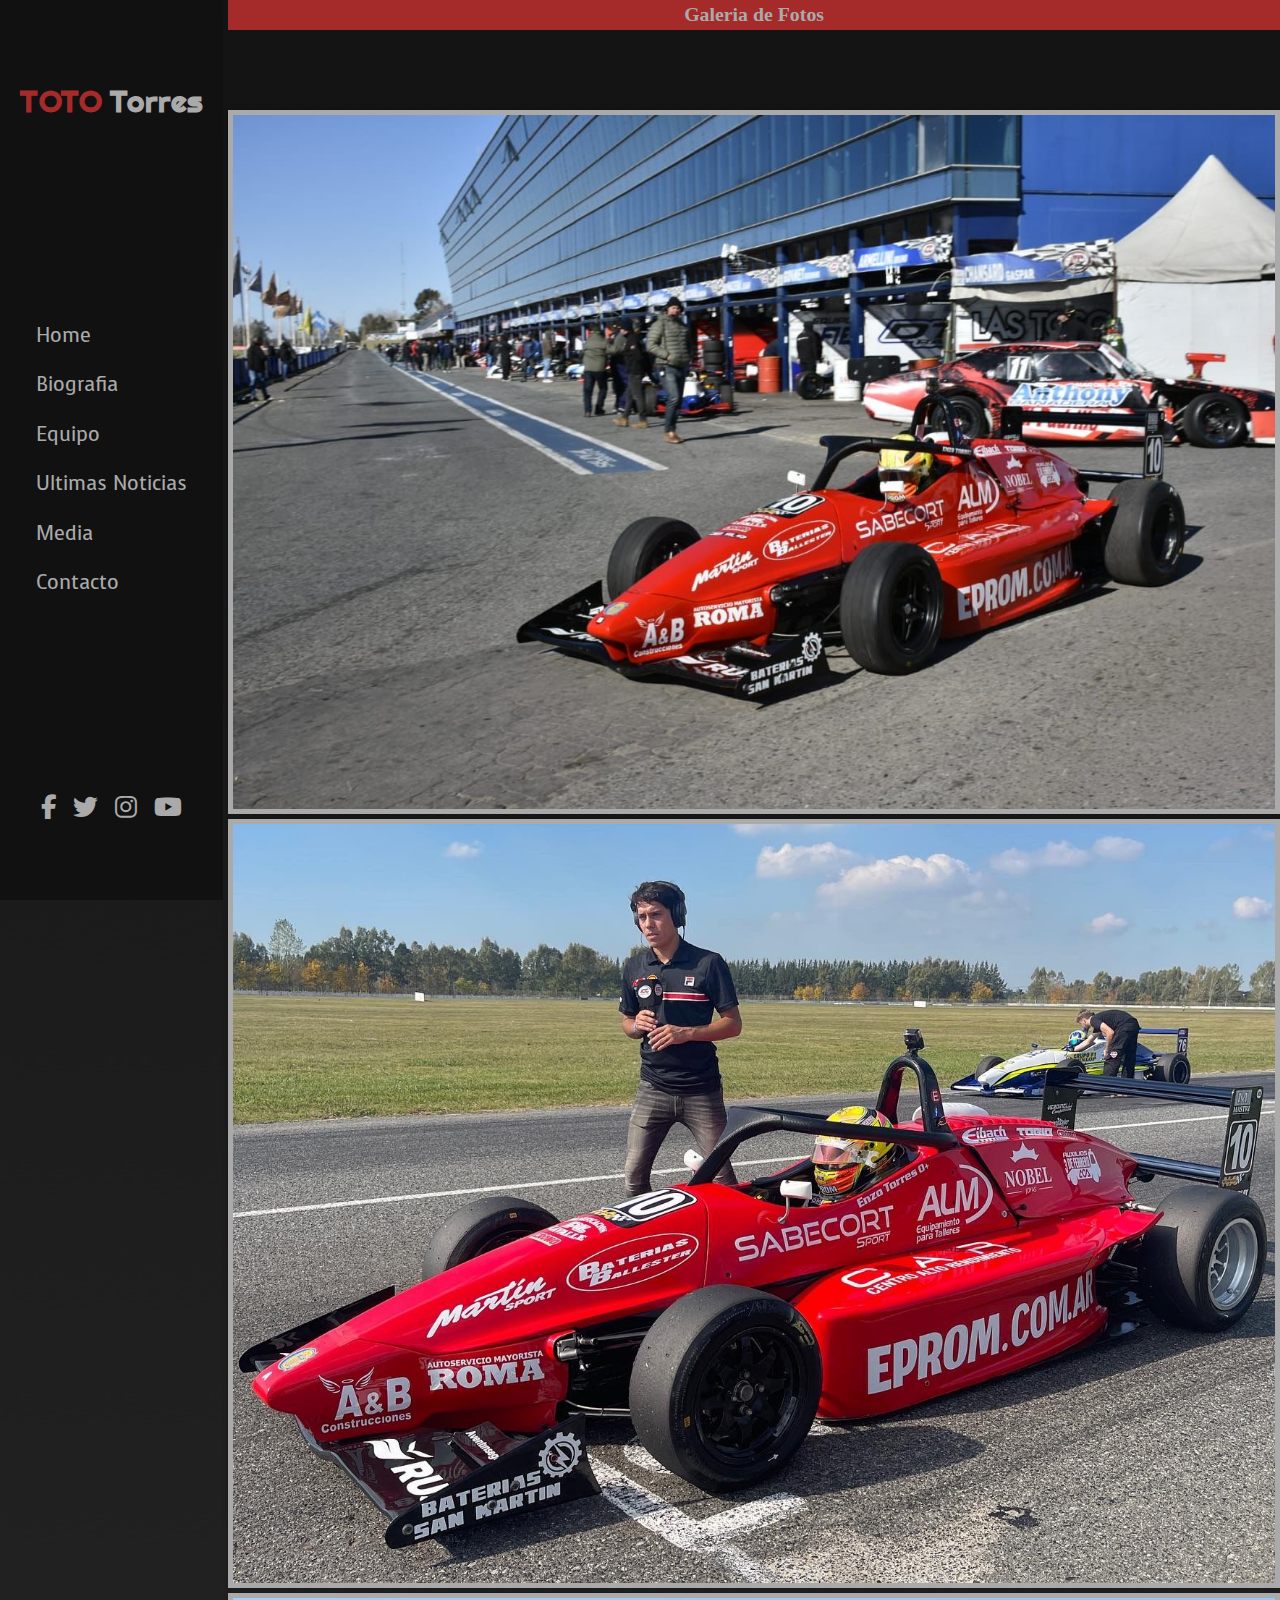
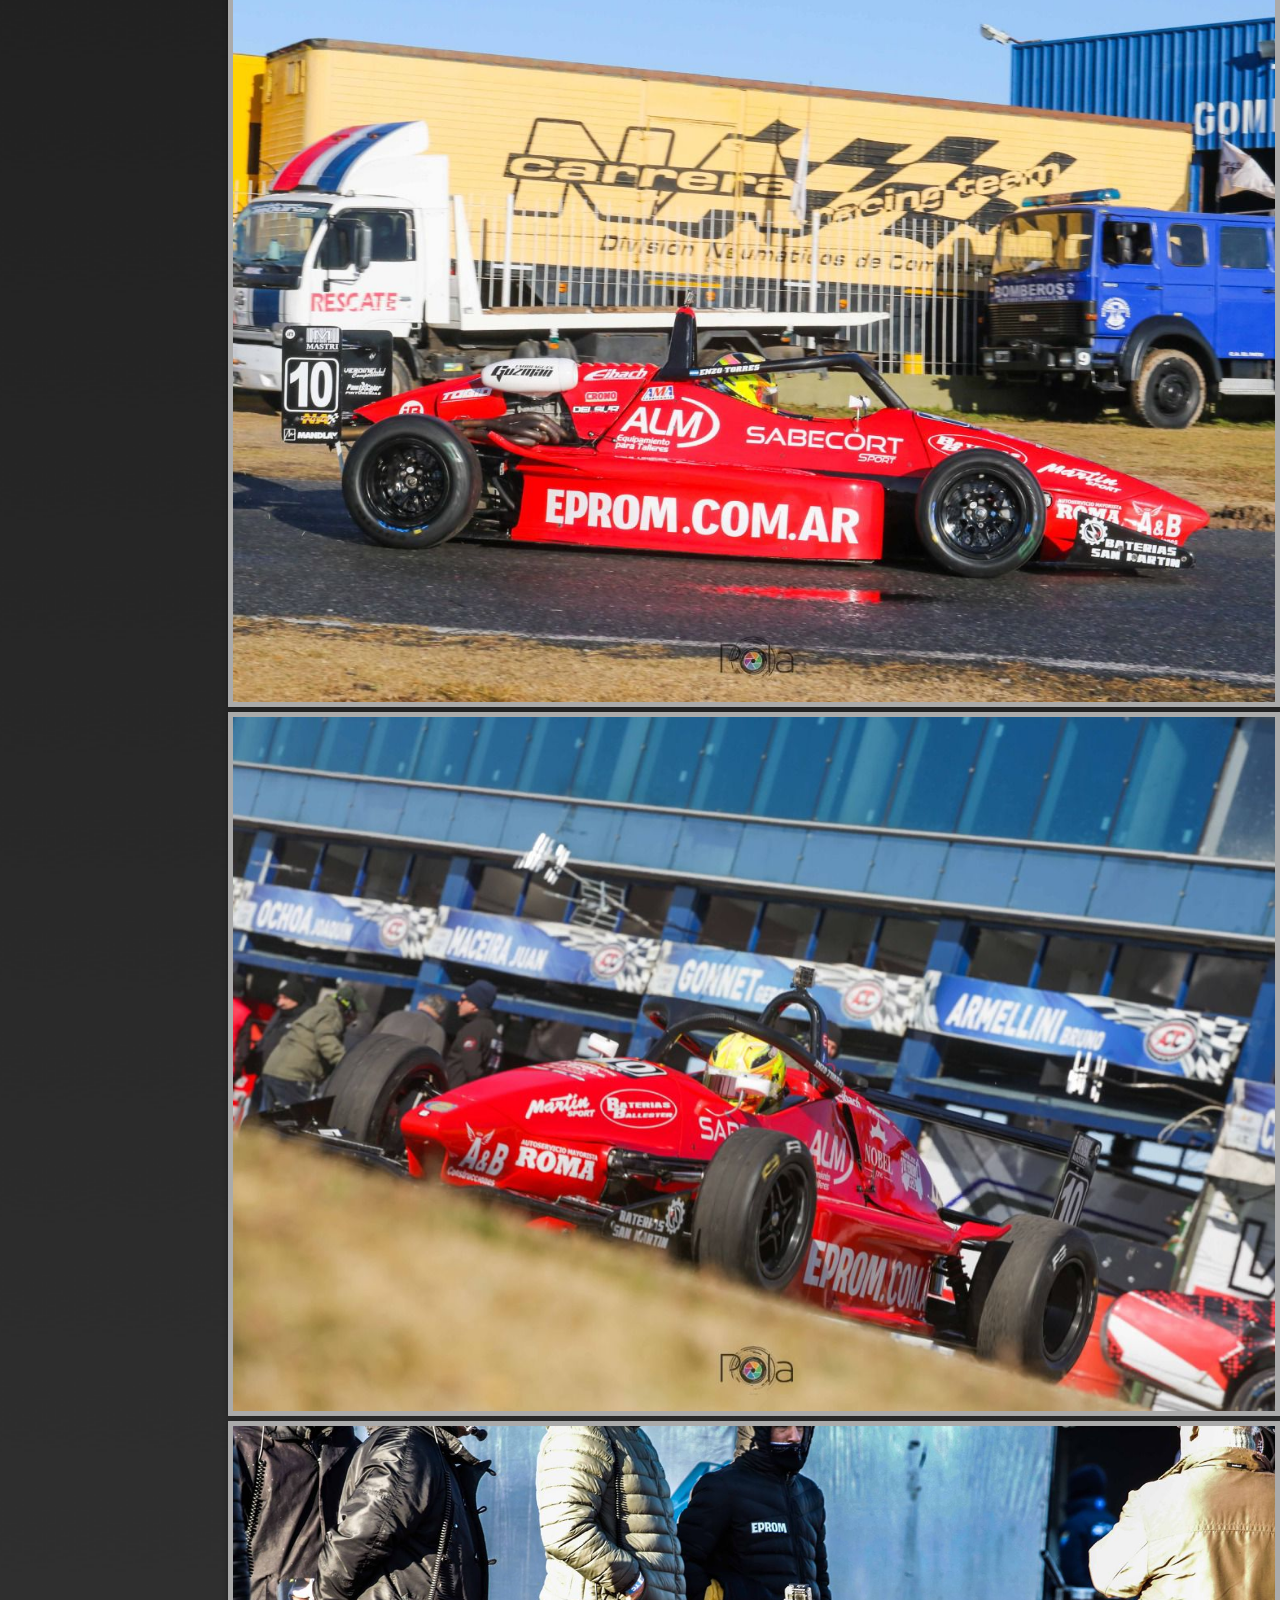
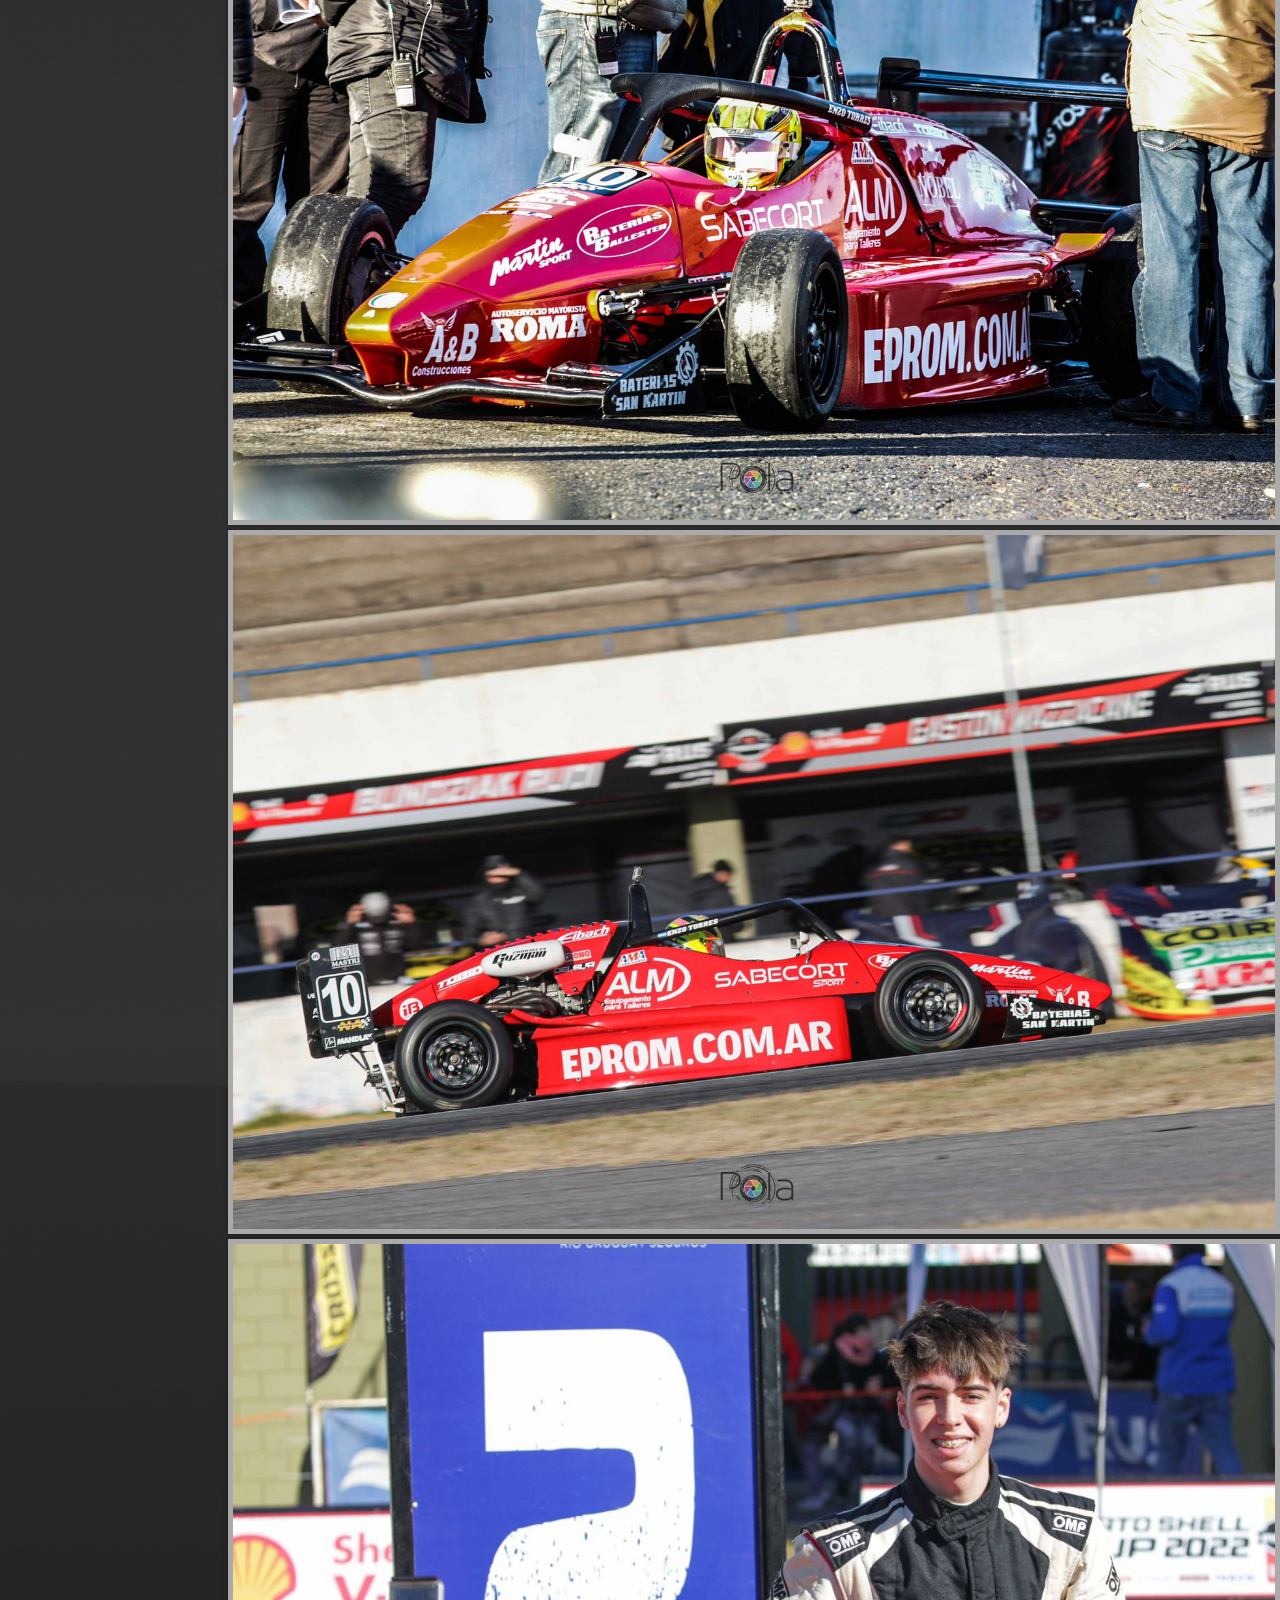
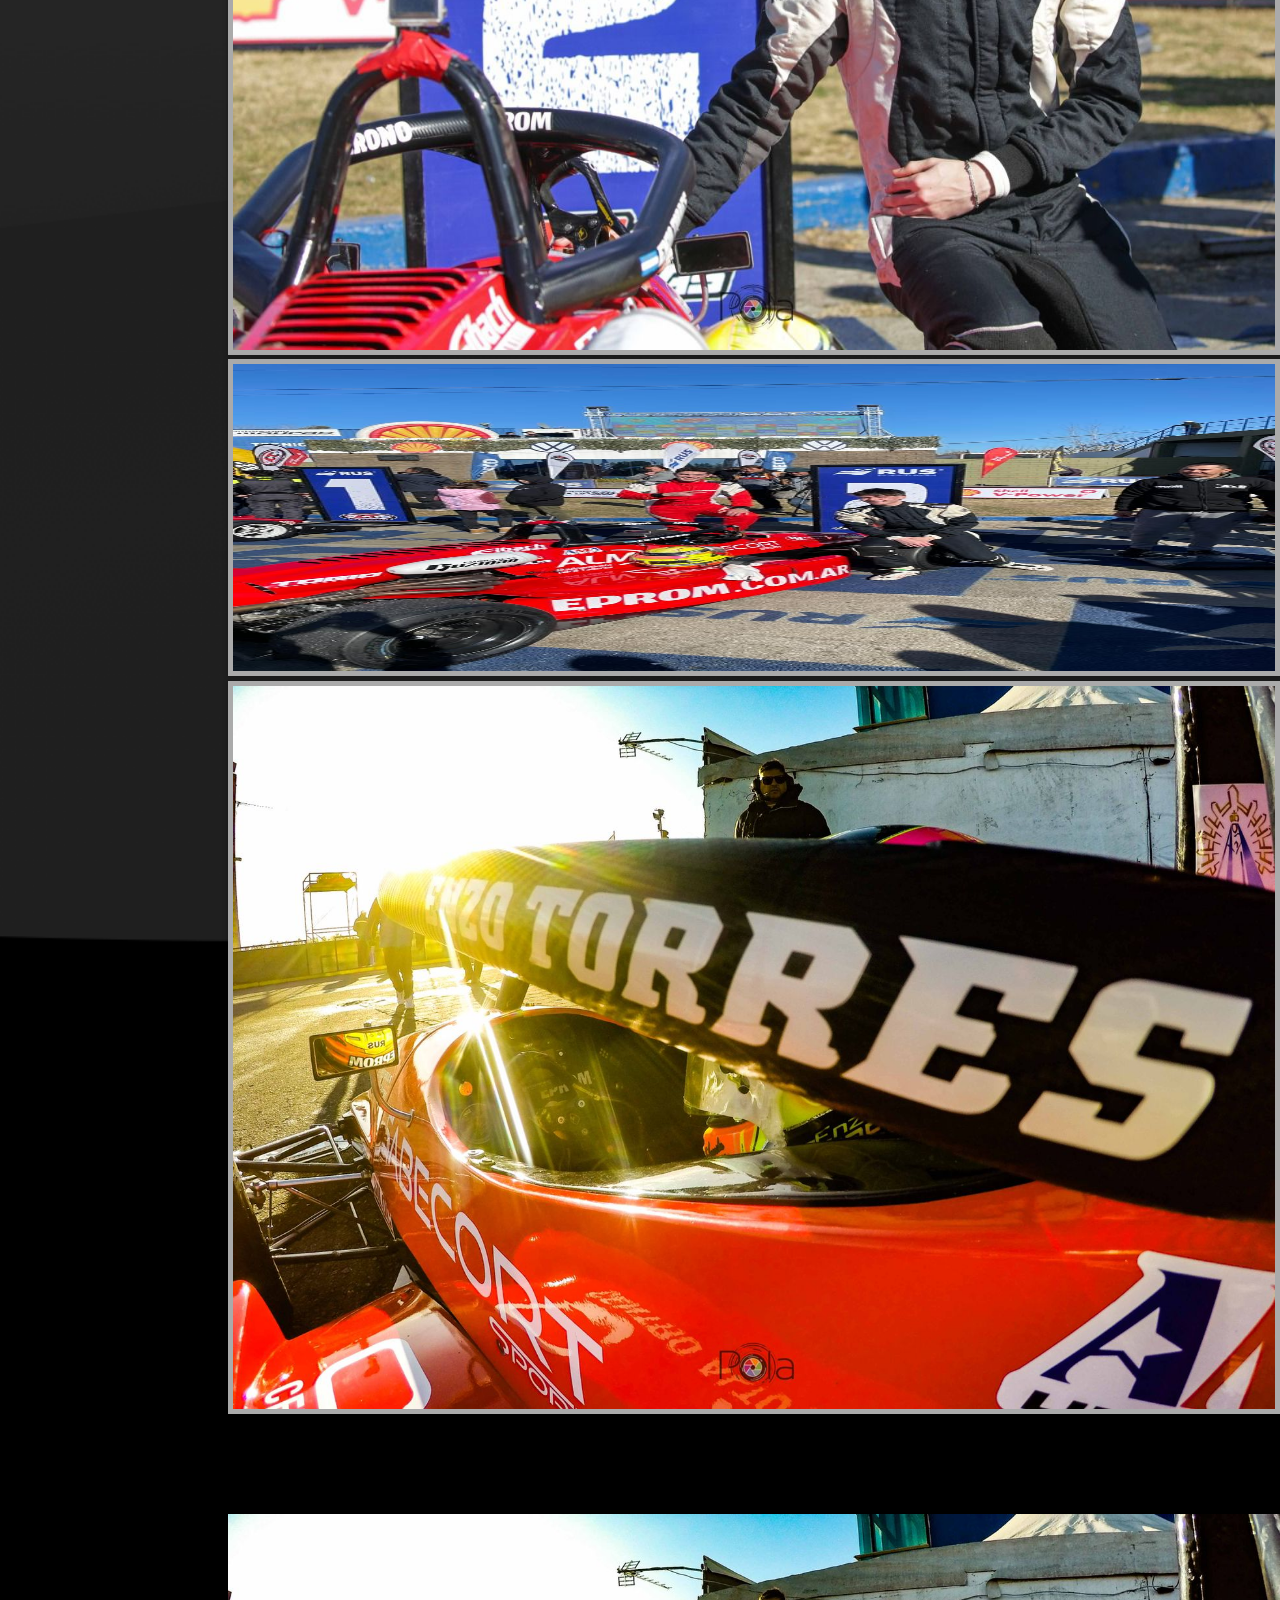
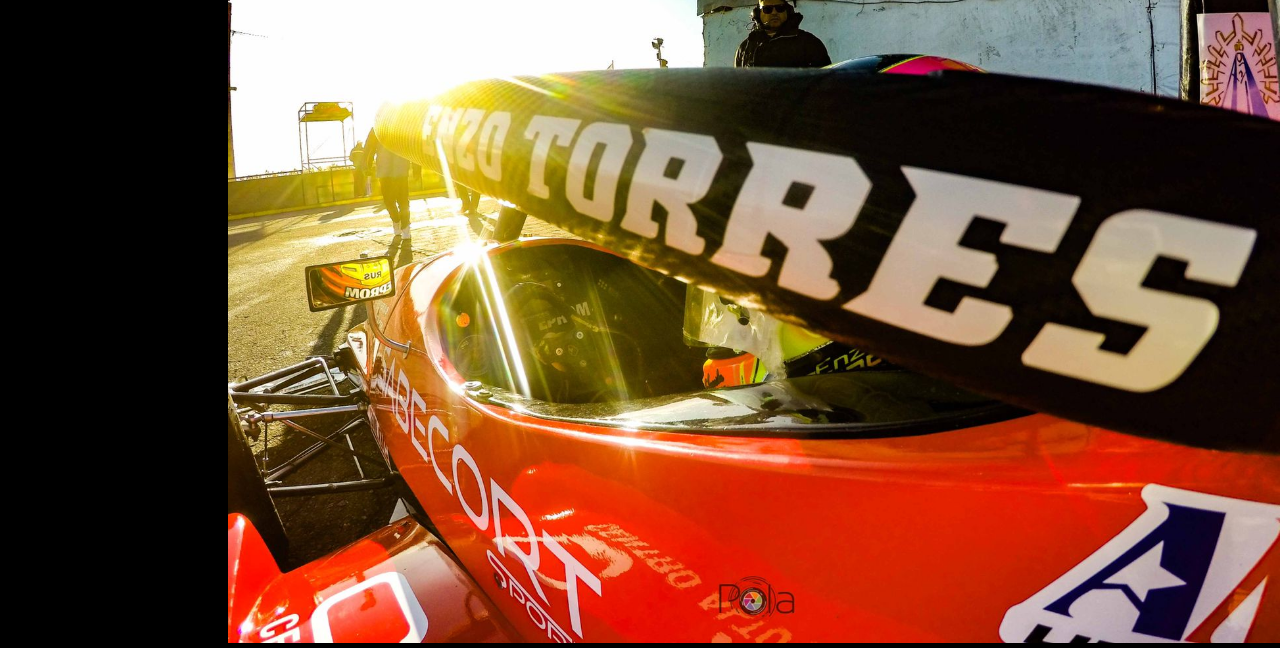
<file: Pages/Media.html>
<!DOCTYPE html>
<html lang="en">
<head>
    <meta charset="UTF-8">
    <meta http-equiv="X-UA-Compatible" content="IE=edge">
    <meta name="viewport" content="width=device-width, initial-scale=1.0">
    <title>Media</title>
    <link href="https://cdn.jsdelivr.net/npm/bootstrap@5.2.0/dist/css/bootstrap.min.css" rel="stylesheet" integrity="sha384-gH2yIJqKdNHPEq0n4Mqa/HGKIhSkIHeL5AyhkYV8i59U5AR6csBvApHHNl/vI1Bx" crossorigin="anonymous">
    
    <link rel="stylesheet" href="./style2.css">
    
    <link rel="preconnect" href="https://fonts.googleapis.com">
    <link rel="preconnect" href="https://fonts.gstatic.com" crossorigin>
    <link href="https://fonts.googleapis.com/css2?family=Hind+Madurai:wght@300&family=Righteous&family=Voces&display=swap" rel="stylesheet">

    <link rel="stylesheet" href="https://cdnjs.cloudflare.com/ajax/libs/font-awesome/6.1.1/css/all.min.css"> 
    <!--ver manera de cambiar los iconos de las redes sociales-->
</head>
<body>
    
    <div id="menu-bars" class="fa fa-bars"></div>
    
    <header>
        <a href="../index.html" class="logo"> <span>TOTO</span> Torres</a>

        <nav class="navbarx">
            <a href="../index.html">Home</a>
            <a href="Biografia.html">Biografia</a>
            <a href="Equipo.html">Equipo</a>
            <a href="Fromula3.html">Ultimas Noticias</a>
            <a href="Media.html">Media</a>
            <a href="Contacto.html">Contacto</a>
        </nav>

        <div class="follow">
            <a href= "https://www.facebook.com/profile.php?id=100010401676459"  target="_blank" class="fab fa-facebook-f facebook"></a>
            <a href="#" class="fab fa-twitter twitter"></a>
            <a href="https://www.instagram.com/_enzo_torres_/?hl=es" target="_blank" class="fab fa-instagram instagram"></a>
            <a href="https://www.youtube.com/watch?v=Rd0xvvZOiFw" target="_blank" class="fab fa-youtube youtube"></a>
        </div>

    </header>
   

    <div class="container galeriaFotos">
        <h1 class="h1-galeria">Galeria de Fotos</h1> 
    </div>
    



    <section class="gallery min-vh-100">
		<div class="container-lg">
			<div class="row gy-4 row-cols-1 row-cols-sm-2 row-cols-md-3">
				<div class="col">
					<img src="./media/fotos y videos/Foto1.jpeg" class="gallery-item"  width="100%" height="100% alt="Gallery1">
				</div>

				<div class="col">
					<img src="./media/fotos y videos/Foto2.jpeg" class="gallery-item" width="100%" height="100% alt="Gallery1">
				</div>

				<div class="col">
					<img src="./media/fotos y videos/Foto3.jpeg" class="gallery-item" width="100%" height="100% alt="Gallery1">
				</div>

				<div class="col">
					<img src="./media/fotos y videos/Foto4.jpeg" class="gallery-item" width="100%" height="100% alt="Gallery1">
				</div>

				<div class="col">
					<img src="./media/fotos y videos/Foto5.jpeg" class="gallery-item" width="100%" height="100% alt="Gallery1">
				</div>

				<div class="col">
					<img src="./media/fotos y videos/Foto6.jpeg" class="gallery-item" width="100%" height="100% alt="Gallery1">
				</div>

                <div class="col">
					<img src="./media/fotos y videos/foto7.jpeg" class="gallery-item" width="100%" height="100% alt="Gallery1">
				</div>

                <div class="col">
					<img src="./media/fotos y videos/Foto8.jpeg" class="gallery-item" width="100%" height="317px" alt="Gallery1">
				</div>

                <div class="col">
					<img src="./media/fotos y videos/Foto9.jpeg" class="gallery-item" width="100%" height="100% alt="Gallery1">
				</div>

                
			</div>
		</div>
	</section>


    <!-- Modal -->
    <div class="modal fade" id="gallery-popup" tabindex="-1" aria-labelledby="exampleModalLabel" aria-hidden="true">
        <div class="modal-dialog modal-dialog-centered modal-lg">
        <div class="modal-content">
            <div class="modal-header">
            <!-- <h5 class="modal-title" id="exampleModalLabel">Modal title</h5> -->
            <button type="button" class="btn-close" data-bs-dismiss="modal" aria-label="Close"></button>
            </div>
            <div class="modal-body">
            <img src="./media/fotos y videos/Foto9.jpeg" class="modal-img" alt="Modal Image">
            </div>
        </div>
        </div>
    </div>
  
      <script src="https://cdn.jsdelivr.net/npm/bootstrap@5.0.0-beta3/dist/js/bootstrap.bundle.min.js"></script>
  
      <script type="text/javascript">
          document.addEventListener("click",function (e){
            if(e.target.classList.contains("gallery-item")){
                  const src = e.target.getAttribute("src");
                  document.querySelector(".modal-img").src = src;
                  const myModal = new bootstrap.Modal(document.getElementById('gallery-popup'));
                  myModal.show();
            }
          })
      </script>

<script src="/script.js"></script>
    
</body>
</html>
</file>
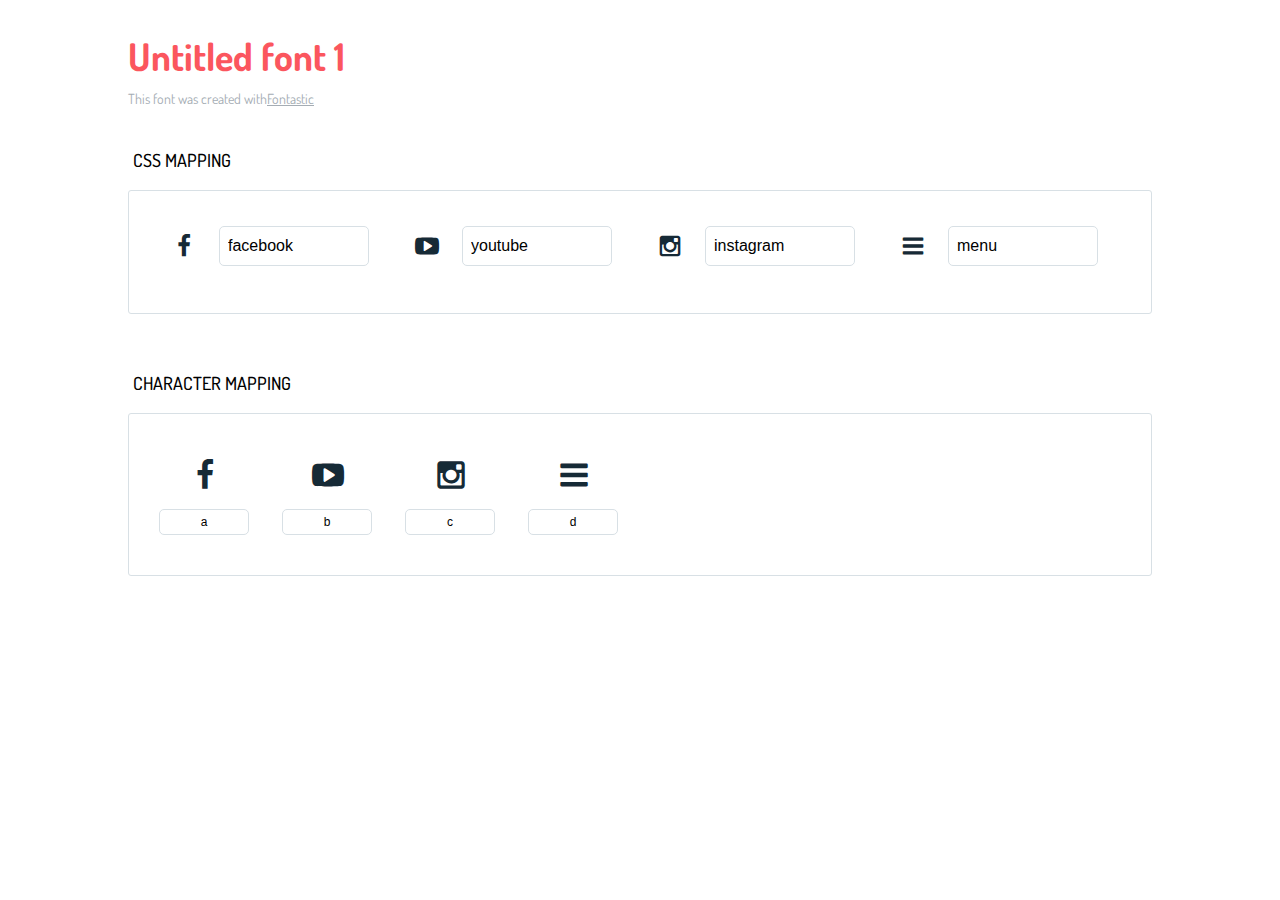
<file: untitled-font-1/icons-reference.html>
<!DOCTYPE html>
<html lang="en">
  <head>
    <meta charset="utf-8">
    <meta http-equiv="X-UA-Compatible" content="IE=edge,chrome=1">
    <meta name="viewport" content="width=device-width,initial-scale=1">
    <title>Font Reference - Untitled font 1</title>
    <link href="http://fonts.googleapis.com/css?family=Dosis:400,500,700" rel="stylesheet" type="text/css">
    <link rel="stylesheet" href="styles.css">
    <style type="text/css">html,body,div,span,applet,object,iframe,h1,h2,h3,h4,h5,h6,p,blockquote,pre,a,abbr,acronym,address,big,cite,code,del,dfn,em,img,ins,kbd,q,s,samp,small,strike,strong,sub,sup,tt,var,dl,dt,dd,ol,ul,li,fieldset,form,label,legend,table,caption,tbody,tfoot,thead,tr,th,td{margin:0;padding:0;border:0;outline:0;font-weight:inherit;font-style:inherit;font-family:inherit;font-size:100%;vertical-align:baseline}body{line-height:1;color:#000;background:#fff}ol,ul{list-style:none}table{border-collapse:separate;border-spacing:0;vertical-align:middle}caption,th,td{text-align:left;font-weight:normal;vertical-align:middle}a img{border:none}*{-webkit-box-sizing:border-box;-moz-box-sizing:border-box;box-sizing:border-box}body{font-family:'Dosis','Tahoma',sans-serif}.container{margin:15px auto;width:80%}h1{margin:40px 0 20px;font-weight:700;font-size:38px;line-height:32px;color:#fb565e}h2{font-size:18px;padding:0 0 21px 5px;margin:45px 0 0 0;text-transform:uppercase;font-weight:500}.small{font-size:14px;color:#a5adb4;}.small a{color:#a5adb4;}.small a:hover{color:#fb565e}.glyphs.character-mapping{margin:0 0 20px 0;padding:20px 0 20px 30px;color:rgba(0,0,0,0.5);border:1px solid #d8e0e5;border-radius:3px;}.glyphs.character-mapping li{margin:0 30px 20px 0;display:inline-block;width:90px}.glyphs.character-mapping .icon{margin:10px 0 10px 15px;padding:15px;position:relative;width:55px;height:55px;color:#162a36 !important;overflow:hidden;border-radius:3px;font-size:32px;}.glyphs.character-mapping .icon svg{fill:#000}.glyphs.character-mapping input{margin:0;padding:5px 0;line-height:12px;font-size:12px;display:block;width:100%;border:1px solid #d8e0e5;border-radius:5px;text-align:center;outline:0;}.glyphs.character-mapping input:focus{border:1px solid #fbde4a;-webkit-box-shadow:inset 0 0 3px #fbde4a;box-shadow:inset 0 0 3px #fbde4a}.glyphs.character-mapping input:hover{-webkit-box-shadow:inset 0 0 3px #fbde4a;box-shadow:inset 0 0 3px #fbde4a}.glyphs.css-mapping{margin:0 0 60px 0;padding:30px 0 20px 30px;color:rgba(0,0,0,0.5);border:1px solid #d8e0e5;border-radius:3px;}.glyphs.css-mapping li{margin:0 30px 20px 0;padding:0;display:inline-block;overflow:hidden}.glyphs.css-mapping .icon{margin:0;margin-right:10px;padding:13px;height:50px;width:50px;color:#162a36 !important;overflow:hidden;float:left;font-size:24px}.glyphs.css-mapping input{margin:0;margin-top:5px;padding:8px;line-height:16px;font-size:16px;display:block;width:150px;height:40px;border:1px solid #d8e0e5;border-radius:5px;background:#fff;outline:0;float:right;}.glyphs.css-mapping input:focus{border:1px solid #fbde4a;-webkit-box-shadow:inset 0 0 3px #fbde4a;box-shadow:inset 0 0 3px #fbde4a}.glyphs.css-mapping input:hover{-webkit-box-shadow:inset 0 0 3px #fbde4a;box-shadow:inset 0 0 3px #fbde4a}</style>
  </head>
  <body>
    <div class="container">
      <h1>Untitled font 1</h1>
      <p class="small">This font was created with<a href="http://fontastic.me/">Fontastic</a></p>
      <h2>CSS mapping</h2>
      <ul class="glyphs css-mapping">
        <li>
          <div class="icon icon-facebook"></div>
          <input type="text" readonly="readonly" value="facebook">
        </li>
        <li>
          <div class="icon icon-youtube"></div>
          <input type="text" readonly="readonly" value="youtube">
        </li>
        <li>
          <div class="icon icon-instagram"></div>
          <input type="text" readonly="readonly" value="instagram">
        </li>
        <li>
          <div class="icon icon-menu"></div>
          <input type="text" readonly="readonly" value="menu">
        </li>
      </ul>
      <h2>Character mapping</h2>
      <ul class="glyphs character-mapping">
        <li>
          <div data-icon="a" class="icon"></div>
          <input type="text" readonly="readonly" value="a">
        </li>
        <li>
          <div data-icon="b" class="icon"></div>
          <input type="text" readonly="readonly" value="b">
        </li>
        <li>
          <div data-icon="c" class="icon"></div>
          <input type="text" readonly="readonly" value="c">
        </li>
        <li>
          <div data-icon="d" class="icon"></div>
          <input type="text" readonly="readonly" value="d">
        </li>
      </ul>
    </div>
    <script>(function() {
  var glyphs, i, len, ref;

  ref = document.getElementsByClassName('glyphs');
  for (i = 0, len = ref.length; i < len; i++) {
    glyphs = ref[i];
    glyphs.addEventListener('click', function(event) {
      if (event.target.tagName === 'INPUT') {
        return event.target.select();
      }
    });
  }

}).call(this);

    </script>
  </body>
</html>
</file>
<file: style.css>
@import url("https://fonts.googleapis.com/css2?family=Montserrat:wght@100&family=Roboto:wght@100;300;400;500;700&display=swap");
/*VARIABLES*/
/*MAPAS*/
/*VARIABLES*/
/*MAPAS*/
* {
  margin: 0;
  padding: 0;
  box-sizing: border-box;
  outline: none;
  border: none;
  transition: all 0.2s linear;
  line-height: 1.5;
}

body {
  background-image: url(./media/wp5748138-minimalist-black-and-white-wallpapers.png);
  background-repeat: no-repeat;
  background-size: cover;
  padding-left: 23rem;
  color: #aaa;
}

#menu-bars {
  position: fixed;
  top: 1rem;
  right: 1rem;
  z-index: 10000;
  background: brown;
  border-radius: 0.5rem;
  padding: 1rem 1.5rem;
  font-size: 3rem;
  display: none;
  cursor: pointer;
}

header {
  position: fixed;
  top: 0;
  left: 0;
  bottom: 0;
  background-color: #111;
  display: flex;
  align-items: center;
  justify-content: space-between;
  z-index: 1000;
  flex-flow: column;
  padding: 8rem 2rem;
  font-family: "Righteous", sans-serif;
  text-decoration: none;
}

html {
  font-size: 62%;
  overflow-x: hidden;
  scroll-behavior: smooth;
}

header .logo {
  color: #aaa;
  font-size: 3rem;
  font-weight: bolder;
  margin-bottom: 100px;
  text-decoration: none;
}

header .logo span {
  color: brown;
}

header .navbarx a {
  display: block;
  font-size: 2rem;
  color: #aaa;
  margin: 2rem 0;
  font-family: "Voces", cursive;
  text-decoration: none;
}

header .follow a {
  font-size: 2.5rem;
  color: #aaa;
  margin: 0 0.7rem;
  margin-top: 100px;
  transition: 0.2s;
}

header .follow:hover a {
  filter: blur(2px);
}

header .follow a:hover {
  transform: translateY(-3px) scale(1.05);
  filter: none;
}

.facebook:hover {
  color: var(--facebook);
}

.twitter:hover {
  color: var(--twitter);
}

.instagram:hover {
  /*color: var(--instagram);*/
  background: linear-gradient(45deg, #405de6, #5851db, #833ab4, #c13584, #e1306c, #fd1d1d);
  -webkit-background-clip: text;
  -webkit-text-fill-color: transparent;
}

.youtube:hover {
  color: var(--youtube);
}

:root {
  --facebook: #3b5999;
  --instagram: #e4405f;
  --twitter: #55acee;
  --youtube: #ff0000;
}

section {
  padding: 5px;
}

.home {
  display: flex;
  align-items: center;
  flex-wrap: wrap;
  gap: 1.5rem;
  padding-top: 70px;
  /*margin-left: 100px;*/
  background-image: linear-gradient(rgba(0, 0, 0, 0.7), rgba(0, 0, 0, 0.7)), url(./media/header.index.foto.jpeg);
  background-repeat: no-repeat;
  background-position: center;
  background-size: cover;
  height: 110vh;
}

.home .image {
  flex: 1 1 40rem;
  opacity: 60%;
}

.home .content {
  flex: 1 1 40rem;
  font-family: "Hind Madurai", sans-serif;
  /*background-color: rgba(0, 0, 0, 0.226);*/
  position: absolute;
  top: 50%;
  left: 55%;
  transform: translate(-50%, -50%);
  text-align: center;
  color: white;
}

.home .content .hola {
  font-size: 7.5rem;
}

.home .content .mellamo {
  font-size: 7.5rem;
}

.enzo {
  color: brown;
  font-size: 10rem;
  font-family: "Voces", cursive;
  font-family: "Righteous", sans-serif;
  -webkit-text-stroke: 1.5px #111;
  /*background: linear-gradient(to right, rgb(80, 8, 8), brown);
  -webkit-text-fill-color: transparent;
  -webkit-background-clip: text;*/
}

.home .content .info {
  font-size: 5rem;
}

.home .content .text {
  font-size: 2rem;
}

.home .image img {
  width: 100%;
  border-radius: 25px;
}

.btn {
  display: inline-block;
  margin-top: 5rem;
  padding: 0.8rem 3rem;
  background-color: brown;
  color: aliceblue;
  cursor: pointer;
  font-size: 3rem;
}

.btn:hover {
  background: black;
  letter-spacing: 0.1rem;
}

header .navbarx a:hover {
  letter-spacing: 0.1rem;
  color: brown;
}

.contenedor {
  max-width: 1200px;
  margin: 0 auto;
  text-align: center;
  padding: 100px 20px;
}

.contenedor .ultimasNoticias {
  font-size: 40px;
  margin-bottom: 20px;
  color: #aaa;
  font-family: "Voces", cursive;
  padding-bottom: 50px;
}

.contenedor .box-contenedor {
  display: grid;
  grid-template-columns: 1fr 1fr 1fr;
  gap: 20px;
}

.contenedor .box-contenedor .box {
  background-color: #111;
  border-radius: 5px;
  padding: 20px;
  box-shadow: 0 5px 10px rgba(0, 0, 0, 0.2);
  height: 350px;
  width: 350px;
}

.contenedor .box-contenedor .box:hover {
  background: rgb(82, 21, 21);
  color: #aaa;
  border: 1px solid #111;
}

.contenedor .box-contenedor .box .card .card-a {
  margin-bottom: 0px;
  overflow: hidden;
  height: 250px;
  border-radius: 5px;
}

.contenedor .box-contenedor .box .card .card-a img {
  height: 100%;
  width: 100%;
  border-bottom: 1px solid #aaa;
  padding-bottom: 20px;
  opacity: 60%;
  background: rgb(0, 0, 1);
}

.contenedor .box-contenedor .box:hover .card .card-a img {
  transform: scale(1.1);
  border-bottom: 1px solid #aaa;
  opacity: 100;
}

.contenedor .box-contenedor .box .card-contenido {
  font-size: 20px;
  margin-top: 30px;
  font-family: "Voces", cursive;
}

.video-contenedor {
  display: flex;
  box-shadow: 0 5px 10px rgba(0, 0, 0, 0.3);
  position: relative;
  overflow: hidden;
  justify-content: center;
  align-items: center;
  height: 100%;
  width: 100%;
}

.video-contenedor .video {
  -o-object-fit: cover;
     object-fit: cover;
  position: absolute;
  height: 100%;
  width: 100%;
}

.video-eprom {
  /*
  justify-content: center;
  align-items: center;*/
  align-items: flex-end;
}

.centrar {
  display: flex;
  justify-content: center;
} /*# sourceMappingURL=style2.css.map */
/*bootstrap - Carousel*/
.carousel {
  width: 20%;
  margin: 0 auto;
  margin-bottom: 100px;
}

.contenedor2 {
  max-width: 1200px;
  margin: 0 auto;
  text-align: center;
  padding: 100px 20px;
}

.contenedor2 .auspiciantes {
  font-size: 40px;
  margin-bottom: 0px;
  color: #aaa;
  font-family: "Voces", cursive;
  padding-bottom: 0px;
}

.practica {
  display: flex;
  flex-direction: row;
  justify-content: space-evenly;
  align-items: center;
  height: 600px;
  width: 100%;
}
.practica .div {
  width: 100px;
  height: 100px;
  background-color: lightblue;
}

/*ANIDACION*/
/*CONDICIONALES*/
/* Relleno de Colores */
/* Bucle For */
.box {
  background-color: brown;
}

.box {
  background-color: #aaa;
}

.box {
  background-color: #111;
}

/* MEDIA QUERY*/
@media screen and (max-width: 320px) {
  html {
    font-size: 55%;
  }
  body {
    padding: 0;
  }
  #menu-bars {
    display: initial;
  }
  header {
    left: -120%;
  }
  .home {
    margin: 0;
    text-align: center;
  }
  .btn {
    display: flex;
    justify-items: center;
    justify-content: center;
  }
  .contenedor .box-contenedor {
    display: grid;
    grid-template-columns: 1fr;
    gap: 20px;
  }
  .contenedor .box-contenedor .box {
    height: auto;
    width: auto;
  }
  .contenedor .ultimasNoticias {
    padding-bottom: 10px;
  }
  .contenedor .box-contenedor .box .card {
    overflow: hidden;
    height: 170px;
  }
  .contenedor .box-contenedor .box .card-contenido {
    font-size: 15px;
    margin-top: 20px;
    font-family: "Voces", cursive;
  }
}
@media screen and (max-width: 480px) {
  html {
    font-size: 55%;
  }
  body {
    padding: 0;
  }
  #menu-bars {
    display: initial;
  }
  header {
    left: -120%;
  }
  .home {
    margin: 0;
    text-align: center;
  }
  .btn {
    display: flex;
    justify-items: center;
    justify-content: center;
  }
  .contenedor .box-contenedor {
    display: grid;
    grid-template-columns: 1fr;
    gap: 20px;
  }
  .contenedor .box-contenedor .box {
    height: auto;
    width: auto;
  }
  .contenedor .ultimasNoticias {
    padding-bottom: 10px;
  }
  .contenedor .box-contenedor .box .card {
    overflow: hidden;
    height: 200px;
  }
  .contenedor .box-contenedor .box .card-contenido {
    font-size: 15px;
    margin-top: 20px;
  }
}
@media screen and (max-width: 600px) {
  html {
    font-size: 55%;
  }
  body {
    padding: 0;
  }
  #menu-bars {
    display: initial;
  }
  header {
    left: -120%;
  }
  .home {
    margin: 0;
    text-align: center;
  }
  .btn {
    display: flex;
    justify-items: center;
    justify-content: center;
  }
  .contenedor .box-contenedor {
    display: grid;
    grid-template-columns: 1fr;
    gap: 20px;
  }
  .contenedor .box-contenedor .box {
    height: auto;
    width: auto;
  }
  .contenedor .ultimasNoticias {
    padding-bottom: 10px;
  }
  .contenedor .box-contenedor .box .card {
    overflow: hidden;
    height: 200px;
  }
  .contenedor .box-contenedor .box .card-contenido {
    font-size: 15px;
    margin-top: 20px;
  }
}
@media screen and (max-width: 768px) {
  html {
    font-size: 55%;
  }
  body {
    padding: 0;
  }
  #menu-bars {
    display: initial;
  }
  header {
    left: -120%;
  }
  header.active {
    left: 0%;
  }
  .home {
    margin: 0;
    text-align: center;
  }
  .btn {
    display: flex;
    justify-items: center;
    justify-content: center;
  }
  .contenedor .box-contenedor {
    display: grid;
    grid-template-columns: 1fr;
    gap: 20px;
  }
  .contenedor .box-contenedor .box {
    height: auto;
    width: auto;
  }
  .contenedor .ultimasNoticias {
    padding-bottom: 10px;
  }
  .contenedor .box-contenedor .box .card {
    overflow: hidden;
    height: 200px;
  }
  .contenedor .box-contenedor .box .card-contenido {
    font-size: 15px;
    margin-top: 20px;
  }
}/*# sourceMappingURL=style.css.map */
</file>
<file: Pages/style2.css>
@import url("https://fonts.googleapis.com/css2?family=Montserrat:wght@100&family=Roboto:wght@100;300;400;500;700&display=swap");
* {
  margin: 0;
  padding: 0;
  box-sizing: border-box;
  outline: none;
  border: none;
  text-decoration: none;
  text-transform: none;
  transition: all 0.2s linear;
  line-height: 1.5;
}

body {
  background-image: url(./media/wp5748138-minimalist-black-and-white-wallpapers.png);
  background-repeat: no-repeat;
  background-size: cover;
  padding-left: 23rem;
  color: #aaa;
}

#menu {
  position: fixed;
  top: 1rem;
  right: 1rem;
  z-index: 10000;
  background: brown;
  border-radius: 0.5rem;
  padding: 1rem 1.5rem;
  font-size: 3rem;
  display: none;
}

header {
  position: fixed;
  top: 0;
  left: 0;
  bottom: 0;
  background-color: #111;
  display: flex;
  align-items: center;
  justify-content: space-between;
  z-index: 1000;
  flex-flow: column;
  padding: 8rem 2rem;
  font-family: "Righteous", sans-serif;
  text-decoration: none;
}

html {
  font-size: 62%;
  overflow-x: hidden;
  scroll-behavior: smooth;
}

header .logo {
  color: #aaa;
  font-size: 3rem;
  font-weight: bolder;
  margin-bottom: 100px;
  text-decoration: none;
}

header .logo span {
  color: brown;
}

header .navbarx a {
  display: block;
  font-size: 2rem;
  color: #aaa;
  margin: 2rem 0;
  font-family: "Voces", cursive;
  text-decoration: none;
}

header .follow a {
  font-size: 2.5rem;
  color: #aaa;
  margin: 0 0.7rem;
  margin-top: 100px;
  transition: 0.2s;
}

header .follow:hover a {
  filter: blur(2px);
}

header .follow a:hover {
  transform: translateY(-3px) scale(1.05);
  filter: none;
}

.facebook:hover {
  color: var(--facebook);
}

.twitter:hover {
  color: var(--twitter);
}

.instagram:hover {
  /*color: var(--instagram);*/
  background: linear-gradient(45deg, #405de6, #5851db, #833ab4, #c13584, #e1306c, #fd1d1d);
  -webkit-background-clip: text;
  -webkit-text-fill-color: transparent;
}

.youtube:hover {
  color: var(--youtube);
}

:root {
  --facebook: #3b5999;
  --instagram: #e4405f;
  --twitter: #55acee;
  --youtube: #ff0000;
}

section {
  padding: 5px;
}

.home {
  display: flex;
  align-items: center;
  flex-wrap: wrap;
  gap: 1.5rem;
  padding-top: 70px;
  margin-left: 100px;
}

.home .image {
  flex: 1 1 40rem;
  opacity: 60%;
}

.home .content {
  flex: 1 1 40rem;
  font-family: "Hind Madurai", sans-serif;
}

.home .content .hola {
  font-size: 7rem;
}

.home .content .mellamo {
  font-size: 4.5rem;
}

.enzo {
  color: brown;
  font-size: 6rem;
  font-family: "Voces", cursive;
}

.home .content .info {
  font-size: 2.5rem;
}

.home .content .text {
  font-size: 1.7rem;
}

.home .image img {
  width: 100%;
  border-radius: 25px;
}

.btn {
  display: inline-block;
  margin-top: 1rem;
  padding: 0.8rem 3rem;
  background-color: brown;
  color: aliceblue;
  cursor: pointer;
  font-size: 1.7rem;
}

/*ACOMODAR ESTE HOVER MAS ABAJO*/
.btn:hover {
  background: black;
  letter-spacing: 0.2rem;
}

header .navbarx a:hover {
  letter-spacing: 0.1rem;
  color: brown;
}

/*ULTIMAS NOTICIAS*/
.contenedor {
  max-width: 1200px;
  margin: 0 auto;
  text-align: center;
  padding: 100px 20px;
}

.contenedor .ultimasNoticias {
  font-size: 40px;
  margin-bottom: 20px;
  color: #aaa;
  font-family: "Voces", cursive;
  padding-bottom: 50px;
}

.contenedor .box-contenedor {
  display: grid;
  grid-template-columns: 1fr 1fr 1fr;
  gap: 20px;
}

.contenedor .box-contenedor .box {
  background-color: #111;
  border-radius: 5px;
  padding: 20px;
  box-shadow: 0 5px 10px rgba(0, 0, 0, 0.2);
  height: 350px;
  width: 350px;
}

/* CAMBIAR A COLOR NEGRO*/
.contenedor .box-contenedor .box:hover {
  background: rgb(82, 21, 21);
  color: #aaa;
  border: 1px solid #111;
}

.contenedor .box-contenedor .box .card {
  margin-bottom: 20px;
  overflow: hidden;
  height: 250px;
  border-radius: 5px;
}

.contenedor .box-contenedor .box .card img {
  height: 100%;
  width: 100%;
  border-bottom: 1px solid #aaa;
  padding-bottom: 20px;
  opacity: 50%;
}

.contenedor .box-contenedor .box:hover .card img {
  transform: scale(1.1);
  border-bottom: 1px solid #aaa;
  opacity: 100;
}

.contenedor .box-contenedor .box .card-contenido {
  font-size: 20px;
  margin-top: 10px;
  font-family: "Voces", cursive;
}

.video-contenedor {
  display: flex;
  box-shadow: 0 5px 10px rgba(0, 0, 0, 0.2);
  position: relative;
  overflow: hidden;
  justify-content: center;
  align-items: center;
  height: 100%;
  width: 100%;
}

.video-contenedor .video {
  -o-object-fit: cover;
     object-fit: cover;
  position: absolute;
  height: 100%;
  width: 100%;
}

/*MEDIA-Galeria de Fotos*/
.h1-galeria {
  text-align: center;
}

.grid-container {
  display: grid;
  grid-template-columns: repeat(3, 1fr);
  grid-auto-rows: 150px;
  padding: 20px;
  gap: 20px;
}

.galeria-imagen {
  width: 100%;
  height: 100%;
  -o-object-fit: cover;
     object-fit: cover;
}

.galeria-item7 {
  grid-column-start: span 2;
  grid-row-start: span 4;
}

.galeria-item10 {
  grid-row-start: span 2;
}

/*BIOGRAFIA*/
.bio-item {
  background-color: none;
}

.grid-container-bio {
  display: grid;
  grid-template-columns: repeat(2, 1fr);
  grid-auto-rows: 600px;
  padding: 20px;
  gap: 10px;
}

.bio-item {
  width: 100%;
  height: 100%;
  -o-object-fit: cover;
     object-fit: cover;
}

.contenedor-casco {
  display: flex;
  width: 100%;
  height: 100%;
  -o-object-fit: cover;
     object-fit: cover;
  grid-column-start: span 2;
  background-image: url(media/wp5748138-minimalist-black-and-white-wallpapers.png);
  background-size: cover;
  background-position: center;
  background-repeat: no-repeat;
  align-items: center;
  flex-wrap: wrap;
  justify-content: space-around;
}

.contenedor-casco h3 {
  font-size: 8rem;
  margin-bottom: 10%;
  color: #111;
  background-color: rgba(255, 255, 255, 0.303);
  font-family: "Righteous", sans-serif;
}

.bio-stats--title {
  font-size: 50px;
  margin: 40px 25% 0px 60px;
  letter-spacing: 0.75px;
  display: block;
  background-color: brown;
  height: 100%;
}

.bio-stats--content {
  background-color: rgba(255, 255, 255, 0.303);
  margin: 40px 25% 40px 60px;
  font-size: 20px;
  padding-left: 60px;
}

.bio-stats--data {
  display: inline-block;
}

.bio-stats--data span {
  display: block;
  font-size: 30px;
}

.contact--content {
  position: relative;
  width: 100%;
  flex: 0 1 100%;
  padding: 0 25px;
  margin: 40px 0;
}

.contenedor-contacto {
  display: block;
}

@media (min-width: 600px) {
  .contact--content {
    max-width: 350px;
    margin-left: 10px;
  }
}
.tituloequipo {
  background-color: brown;
  width: 55%;
}

#menu-bars {
  position: fixed;
  top: 1rem;
  right: 1rem;
  z-index: 10000;
  background: brown;
  border-radius: 0.5rem;
  padding: 1rem 1.5rem;
  font-size: 3rem;
  display: none;
  cursor: pointer;
}

.gallery {
  padding: 80px 0px;
}

img {
  max-width: 100%;
}

.gallery img {
  background: #aaa;
  padding: 5px;
  width: 100%;
  box-shadow: 0px 0px 5px rgba(0, 0, 0, 0.3);
  cursor: pointer;
}

#gallery-popup .modal-img {
  width: 100%;
}

.gallery-item {
  transition: 0.5s ease-in-out;
}

.gallery-item:hover {
  filter: brightness(50%);
}

.galeriaFotos {
  background-color: brown;
}

.white {
  color: white;
}

.black {
  color: black;
}

.bg-white {
  background-color: white;
}

.gray {
  color: #333;
}

.bg-brown {
  background-color: brown;
}

.bg-light-gray {
  background-color: #aaa;
}

h3 {
  font-size: 0.9rem;
}

.bg-gray {
  background-color: #F4F4F4;
}

.bg-dark-gray {
  background-color: #1E1F23;
}

.bg-dark-gray2 {
  background-color: #121315;
}

#galeriaEquipo img {
  width: 100%;
}

.video-eprom {
  /*
  justify-content: center;
  align-items: center;*/
  align-items: flex-end;
}

.centrar {
  display: flex;
  justify-content: center;
}

/* MEDIA QUERY*/
@media screen and (max-width: 810px) {
  .bio-stats--content {
    text-align: center;
  }
}
@media screen and (max-width: 768px) {
  html {
    font-size: 55%;
  }
  body {
    padding: 0;
  }
  #menu-bars {
    display: initial;
  }
  header {
    left: -120%;
  }
  header.active {
    left: 0%;
  }
  .galeriaFotos {
    margin-top: 100px;
  }
}
@media screen and (max-width: 600px) {
  html {
    font-size: 55%;
  }
  body {
    padding: 0;
  }
  #menu-bars {
    display: initial;
  }
  header {
    left: -120%;
  }
  header.active {
    left: 0%;
  }
  .galeriaFotos {
    margin-top: 100px;
  }
}
@media screen and (max-width: 480px) {
  html {
    font-size: 55%;
  }
  body {
    padding: 0;
  }
  #menu-bars {
    display: initial;
  }
  header {
    left: -120%;
  }
  header.active {
    left: 0%;
  }
  .galeriaFotos {
    margin-top: 100px;
  }
}
@media screen and (max-width: 320px) {
  html {
    font-size: 55%;
  }
  body {
    padding: 0;
  }
  #menu-bars {
    display: initial;
  }
  header {
    left: -120%;
  }
  header.active {
    left: 0%;
  }
  .galeriaFotos {
    margin-top: 100px;
  }
}/*# sourceMappingURL=style2.css.map */
</file>
<file: untitled-font-1/styles.css>
@charset "UTF-8";

@font-face {
  font-family: "untitled-font-1";
  src:url("fonts/untitled-font-1.eot");
  src:url("fonts/untitled-font-1.eot?#iefix") format("embedded-opentype"),
    url("fonts/untitled-font-1.woff") format("woff"),
    url("fonts/untitled-font-1.ttf") format("truetype"),
    url("fonts/untitled-font-1.svg#untitled-font-1") format("svg");
  font-weight: normal;
  font-style: normal;

}

[data-icon]:before {
  font-family: "untitled-font-1" !important;
  content: attr(data-icon);
  font-style: normal !important;
  font-weight: normal !important;
  font-variant: normal !important;
  text-transform: none !important;
  speak: none;
  line-height: 1;
  -webkit-font-smoothing: antialiased;
  -moz-osx-font-smoothing: grayscale;
}

[class^="icon-"]:before,
[class*=" icon-"]:before {
  font-family: "untitled-font-1" !important;
  font-style: normal !important;
  font-weight: normal !important;
  font-variant: normal !important;
  text-transform: none !important;
  speak: none;
  line-height: 1;
  -webkit-font-smoothing: antialiased;
  -moz-osx-font-smoothing: grayscale;
}

.icon-facebook:before {
  content: "\61";
}
.icon-youtube:before {
  content: "\62";
}
.icon-instagram:before {
  content: "\63";
}
.icon-menu:before {
  content: "\64";
}
</file>
